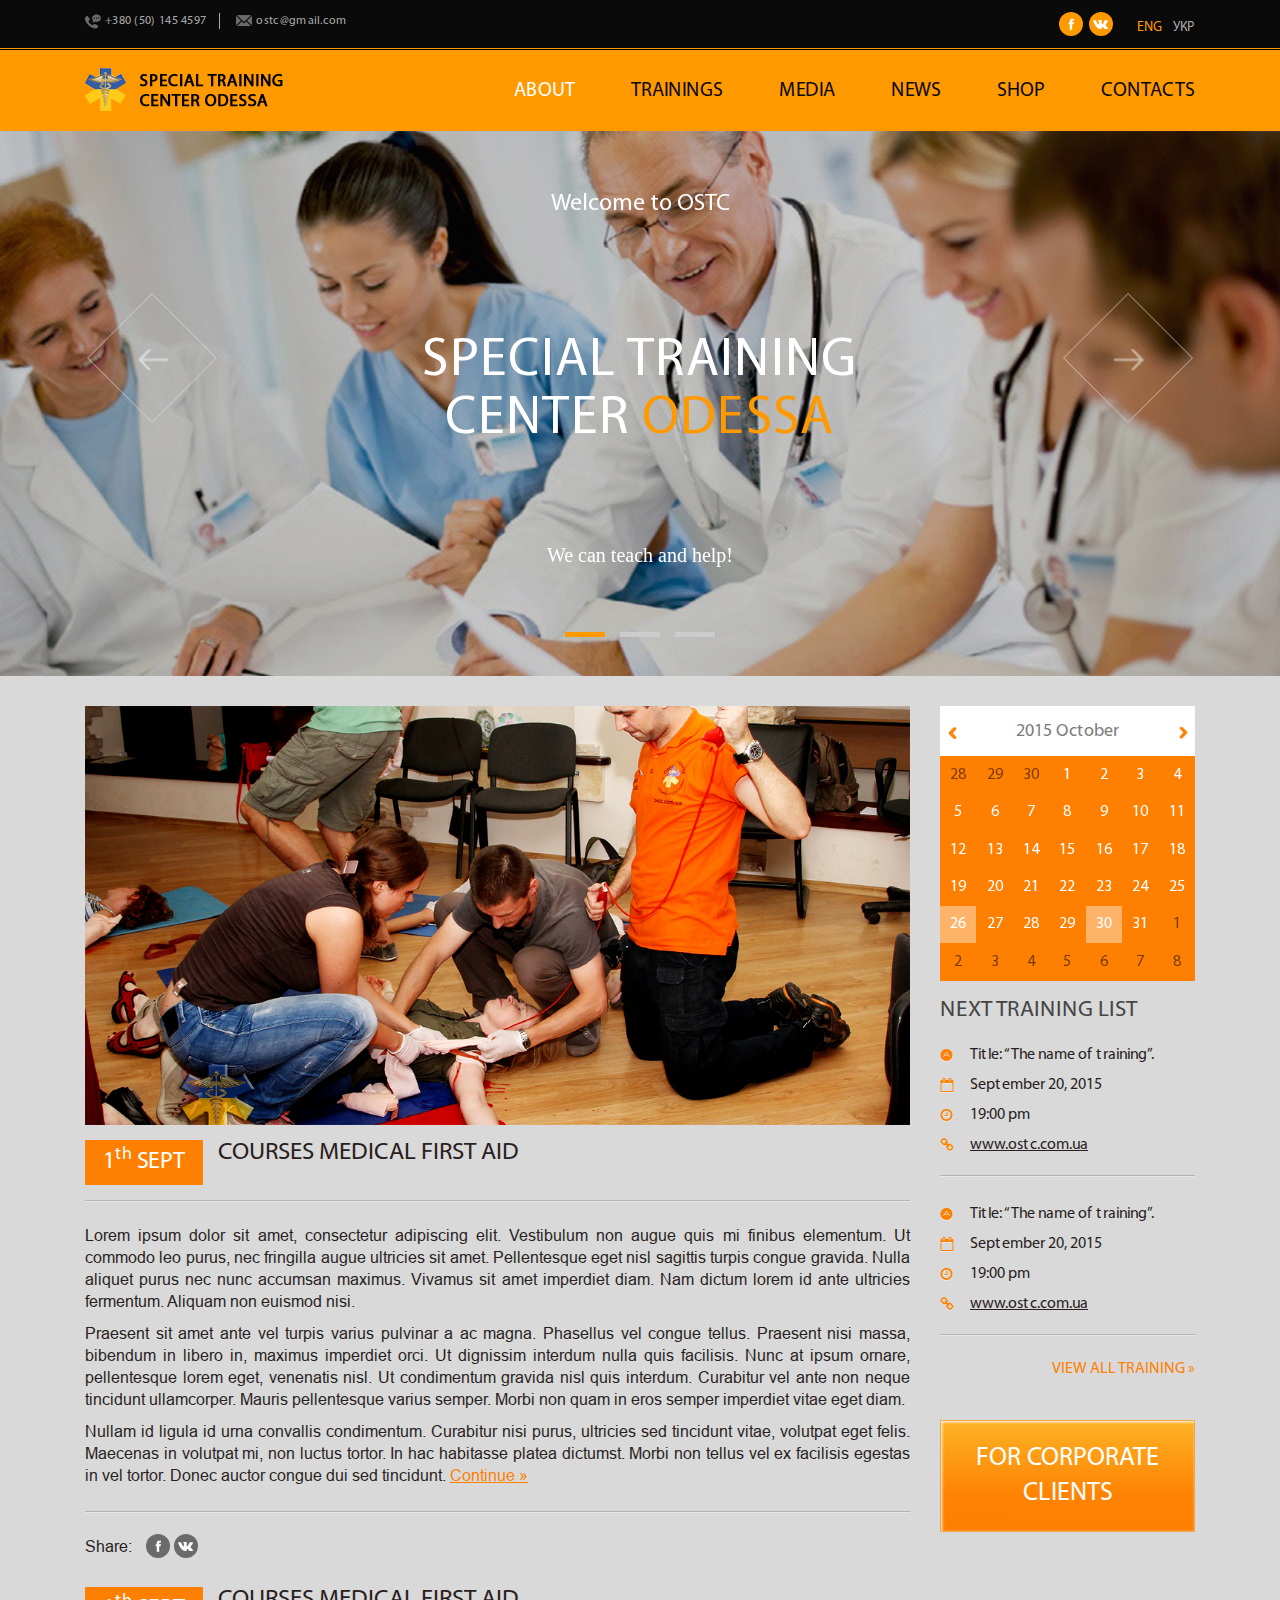
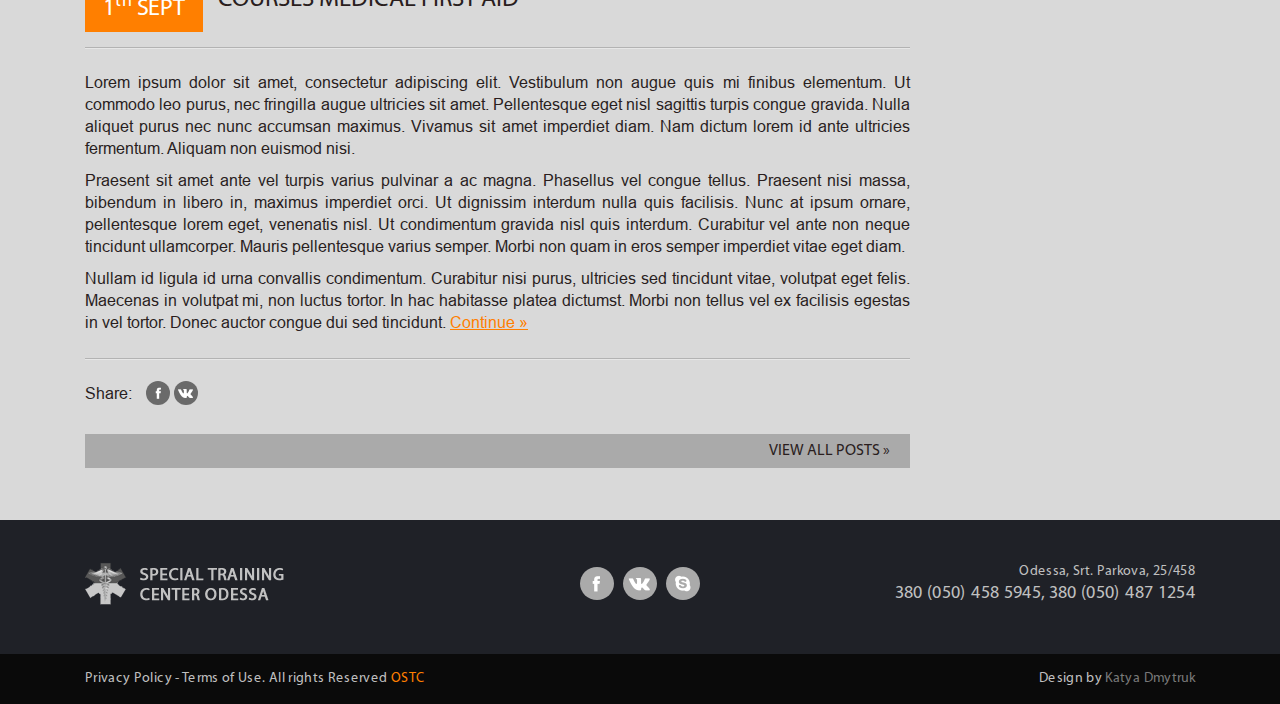
<file: index.html>
<!DOCTYPE html>
<html>
<head>
    <meta charset="UTF-8">
    <title>OSTC</title>
    <meta name="description" content="Архив">
    <meta name="viewport" content="width=device-width, initial-scale=1.0">
    <link rel="stylesheet" href="css/bootstrap.min.css">
    <link rel="stylesheet" href="css/responsive-calendar.css"/>
    <link rel="stylesheet" href="css/style.css">
    <link rel="stylesheet" href="css/media.css">

</head>
<body>

<!-- Header start -->
<header>
	<div class="header-info">
		<div class="container">
			<div class="site-contacts">
				<a href="#" class="contact-phone">+380 (50) 145 4597</a>
				<a href="#" class="contact-mail">ostc@gmail.com</a>
			</div>
			<div class="languages">
				<a href="#" class="active">ENG</a>
				<a href="#">УКР</a>
			</div>
			<div class="header-social social">
				<a href="#" class="facebook"></a>
				<a href="#" class="twitter"></a>
			</div>
		</div>
	</div>
	<div class="header-nav">
		<div class="container">
			<div class="navbar-header">
				<button class="navbar-toggle collapsed" type="button" data-toggle="collapse" data-target="#bs-navbar" aria-controls="bs-navbar" aria-expanded="false">
					<span class="sr-only">Toggle navigation</span>
					<span class="icon-bar"></span>
					<span class="icon-bar"></span>
					<span class="icon-bar"></span>
				</button>
			<a href="#" class="navbar-brand header-logo"></a>
			</div>
			<nav id="bs-navbar" class="collapse navbar-collapse">
				<ul class="nav navbar-nav navbar-right">
					<li class="active"><a href="#">ABOUT</a></li>
					<li><a href="#">trainings</a></li>
					<li><a href="#">media</a></li>
					<li><a href="#">news</a></li>
					<li><a href="#">shop</a></li>
					<li><a href="#">CONTACTs</a></li>
				</ul>
			</nav>
	    </div>
	</div>
</header>

<!-- header end -->

<div class="main-content">
	
    <div id="carousel-example-generic" class="carousel slide index-slider" data-interval="100000" data-ride="carousel" data-toughness="0.5">
        <!-- Indicators -->
        <ol class="carousel-indicators">
            <li data-target="#carousel-example-generic" data-slide-to="0" class="active"></li>
            <li data-target="#carousel-example-generic" data-slide-to="1"></li>
            <li data-target="#carousel-example-generic" data-slide-to="2"></li>
        </ol>

        <!-- Wrapper for slides -->
        <div class="carousel-inner" role="listbox">
            <div class="item active">
                <div class="img-block">
                    <img src="img/index_slider.png" alt="...">
                </div>
                <div class="slider-welcome">Welcome to OSTC</div>
                <div class="slider-text">special training <br />center <span>Odessa</span></div>
                <div class="slider-small-text">We can teach and help!</div>
            </div>
            <div class="item">
                <div class="img-block">
                    <img src="img/index_slider.png" alt="...">
                </div>
                <div class="slider-welcome">Welcome to OSTC</div>
                <div class="slider-text">special training<br />center <span>Odessa</span></div>
                <div class="slider-small-text">We can teach and help!</div>
            </div>
            <div class="item">
                <div class="img-block">
                    <img src="img/index_slider.png" alt="...">
                </div>
                <div class="slider-welcome">Welcome to OSTC</div>
                <div class="slider-text">special training <br />center <span>Odessa</span></div>
                <div class="slider-small-text">We can teach and help!</div>
            </div>
        </div>

        <!-- Controls -->
        <div class="slider-control">
            <div class="container slide-control-container">
            
                <a class="left carousel-control" href="#carousel-example-generic" role="button" data-slide="prev"></a>
                <a class="right carousel-control" href="#carousel-example-generic" role="button" data-slide="next"></a>
            </div>
        </div>
        
    </div>

    <div class="container index-content">
        <article class="col-xs-12 col-sm-9 col-ml-9 cpl-lg-9">
            <div class="one-posts">
                <img src="img/big_img.png" class="posts-img">
                <div class="posts-data">1<sup>th</sup> SEPT</div>
                <div class="posts-title">Courses medical first aid</div>
                <div class="posts-line"></div>
                <div class="posts-text">
                    <p>
                    Lorem ipsum dolor sit amet, consectetur adipiscing elit. Vestibulum non augue quis mi finibus elementum. Ut commodo leo purus, nec fringilla augue ultricies sit amet. Pellentesque eget nisl sagittis turpis congue gravida. Nulla aliquet purus nec nunc accumsan maximus. Vivamus sit 
                    amet imperdiet diam. Nam dictum lorem id ante ultricies fermentum. Aliquam non euismod nisi.
                    </p>
                    <p>
                    Praesent sit amet ante vel turpis varius pulvinar a ac magna. Phasellus vel congue tellus. Praesent nisi massa, bibendum in libero in, maximus imperdiet orci. Ut dignissim interdum nulla quis facilisis. Nunc at ipsum ornare, pellentesque lorem eget, venenatis nisl. Ut condimentum gravida nisl quis interdum. Curabitur vel ante non neque tincidunt ullamcorper. Mauris pellentesque varius semper. Morbi non quam in eros semper imperdiet vitae eget diam.
                    </p>
                    <p>    
                    Nullam id ligula id urna convallis condimentum. Curabitur nisi purus, ultricies sed tincidunt vitae, volutpat eget felis. Maecenas in volutpat mi, non luctus tortor. In hac habitasse platea dictumst. Morbi non tellus vel ex facilisis egestas in vel tortor. Donec auctor congue dui sed tincidunt.  <a href="#" class="continue">Continue »</a>
                    </p>
                </div>
                <div class="posts-line"></div>
                <div class="posts-share">
                    <span>Share:</span>
                    <a href="" class="share-facebook"></a>
                    <a href="" class="share-twitter"></a>
                </div>
            </div>
            <div class="one-posts">
                <div class="posts-data">1<sup>th</sup> SEPT</div>
                <div class="posts-title">Courses medical first aid</div>
                <div class="posts-line"></div>
                <div class="posts-text">
                    <p>
                    Lorem ipsum dolor sit amet, consectetur adipiscing elit. Vestibulum non augue quis mi finibus elementum. Ut commodo leo purus, nec fringilla augue ultricies sit amet. Pellentesque eget nisl sagittis turpis congue gravida. Nulla aliquet purus nec nunc accumsan maximus. Vivamus sit 
                    amet imperdiet diam. Nam dictum lorem id ante ultricies fermentum. Aliquam non euismod nisi.
                    </p>
                    <p>
                    Praesent sit amet ante vel turpis varius pulvinar a ac magna. Phasellus vel congue tellus. Praesent nisi massa, bibendum in libero in, maximus imperdiet orci. Ut dignissim interdum nulla quis facilisis. Nunc at ipsum ornare, pellentesque lorem eget, venenatis nisl. Ut condimentum gravida nisl quis interdum. Curabitur vel ante non neque tincidunt ullamcorper. Mauris pellentesque varius semper. Morbi non quam in eros semper imperdiet vitae eget diam.
                    </p>
                    <p>    
                    Nullam id ligula id urna convallis condimentum. Curabitur nisi purus, ultricies sed tincidunt vitae, volutpat eget felis. Maecenas in volutpat mi, non luctus tortor. In hac habitasse platea dictumst. Morbi non tellus vel ex facilisis egestas in vel tortor. Donec auctor congue dui sed tincidunt.  <a href="#" class="continue">Continue »</a>
                    </p>
                </div>
                <div class="posts-line"></div>
                <div class="posts-share">
                    <span>Share:</span>
                    <a href="" class="share-facebook"></a>
                    <a href="" class="share-twitter"></a>
                </div>
            </div>
            <div class="gray-links">
                <a href="#" class="all-posts">View All Posts »</a>
            </div>
        </article>
        <aside class="col-xs-12 col-sm-3 col-ml-3 cpl-lg-3">
            <div id="calendar"></div>
            <!-- Responsive calendar - START -->
            <div class="responsive-calendar">
            <div class="controls">
                <a class="pull-left" data-go="prev"><div class="btn btn-primary"></div></a>
                <h4><span data-head-year></span> <span data-head-month></span></h4>
                <a class="pull-right" data-go="next"><div class="btn btn-primary"></div></a>
            </div>
            
            <div class="days" data-group="days">
              
            </div>
          </div>
          <!-- Responsive calendar - END -->
            <div class="next-trainings-list">
                <div class="next-training-title">Next Training List</div>
                <div class="next-training">
                    <div class="training-title">Title: “The name of training”.</div>
                    <div class="training-data">September 20, 2015</div>
                    <div class="training-time">19:00 pm</div>
                    <div class="training-link"><a href="#">www.ostc.com.ua</a></div>
                    <div class="posts-line"></div>
                </div>
                <div class="next-training">
                    <div class="training-title">Title: “The name of training”.</div>
                    <div class="training-data">September 20, 2015</div>
                    <div class="training-time">19:00 pm</div>
                    <div class="training-link"><a href="#">www.ostc.com.ua</a></div>
                    <div class="posts-line"></div>
                </div>
            </div>
            <a href="#" class="all-training-link">view all training »</a>
            <br />
            <a href="#" class="corporate-clients">for corporate clients</a>
        </aside>
    </div>

	
</div>


<!-- footer start -->
<footer>
	<div class="footer-content">
		<div class="container">
			<div class="row">
				<div class="col-xs-12 col-sm-4 col-ml-4 cpl-lg-4">
					<a href="#" class="footer-logo"></a>
				</div>
				<div class="footer-social col-xs-12 col-sm-4 col-ml-3 cpl-lg-4">
					<a href="#" class="facebook-footer"></a>
					<a href="#" class="twitter-footer"></a>
					<a href="#" class="skype-footer"></a>
				</div>
				<div class="footer-contacts col-xs-12 col-sm-4 col-ml-5 cpl-lg-4">
					Odessa, Srt. Parkova, 25/458
					<br />
					<span>380 (050) 458 5945,</span> <span>380 (050) 487 1254</span>
				</div>
			</div>
		</div>
	</div>
	
	<div class="footer-info">
		<div class="container">
            <div class="footer-info-left">Privacy Policy - Terms of Use. All rights Reserved <span>OSTC</span></div>
            <div class="footer-info-right">Design by <span>Katya Dmytruk</span></div>
		</div>
	</div>
</footer>
<!-- footer end -->
	

<script src="js/jquery-1.11.3.min.js"></script>
<script src="js/bootstrap.min.js"></script>
<script src="js/carousel-swipe.js"></script>
<script src="js/responsive-calendar.min.js"></script>
<script src="js/script.js"></script>
</body>
</html>
</file>
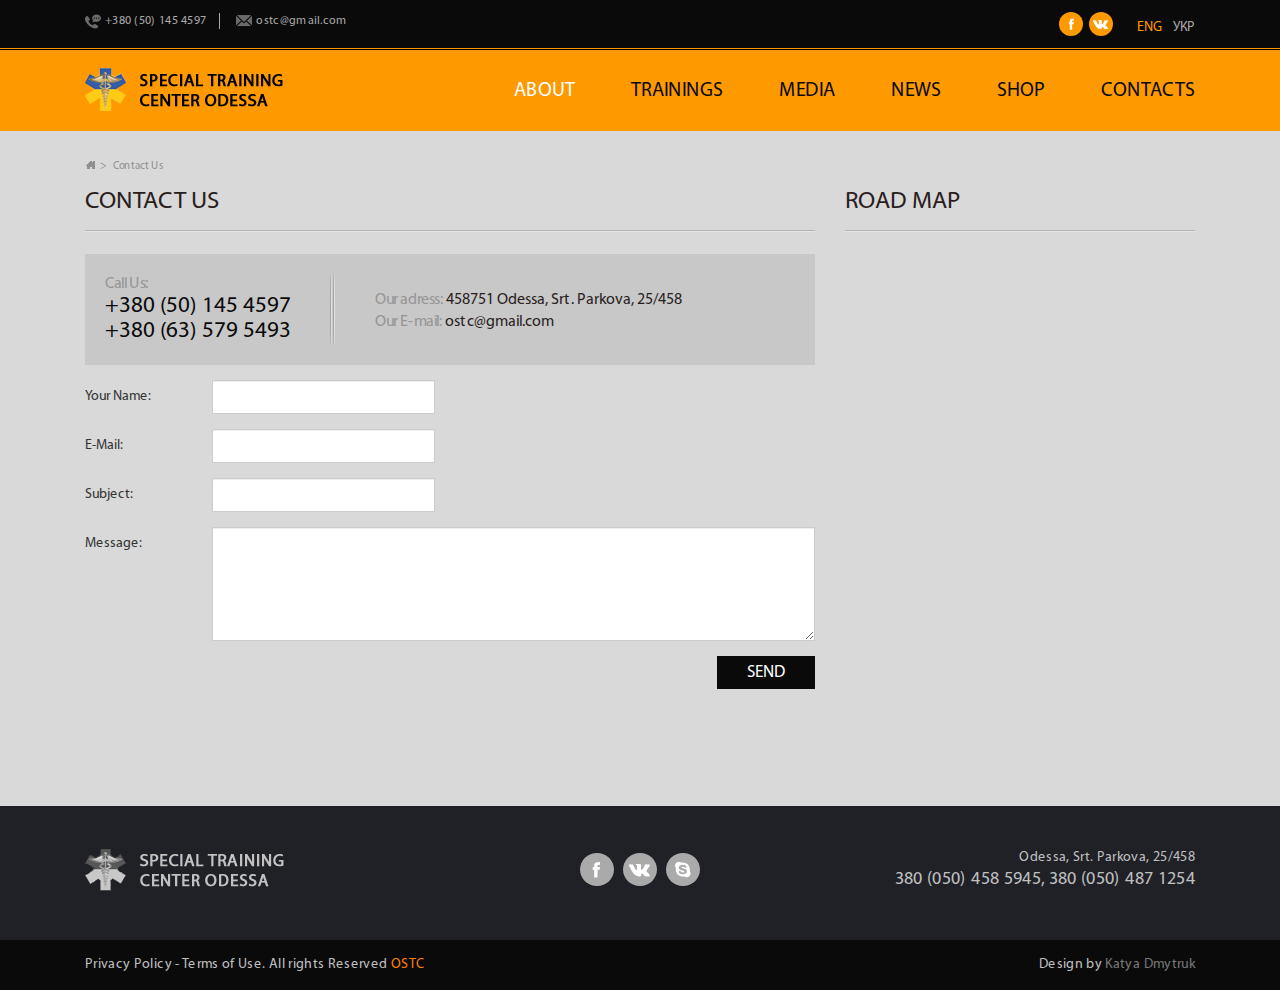
<file: contacts.html>
<!DOCTYPE html>
<html>
<head>
    <meta charset="UTF-8">
    <title>OSTC</title>
    <meta name="description" content="Архив">
    <meta name="viewport" content="width=device-width, initial-scale=1.0">
    <link rel="stylesheet" href="css/bootstrap.min.css">
    <link rel="stylesheet" href="css/responsive-calendar.css"/>
    <link rel="stylesheet" href="css/style.css">
    <link rel="stylesheet" href="css/media.css">

</head>
<body>

<!-- Header start -->
<header>
	<div class="header-info">
		<div class="container">
			<div class="site-contacts">
				<a href="#" class="contact-phone">+380 (50) 145 4597</a>
				<a href="#" class="contact-mail">ostc@gmail.com</a>
			</div>
			<div class="languages">
				<a href="#" class="active">ENG</a>
				<a href="#">УКР</a>
			</div>
			<div class="header-social social">
				<a href="#" class="facebook"></a>
				<a href="#" class="twitter"></a>
			</div>
		</div>
	</div>
	<div class="header-nav">
		<div class="container">
			<div class="navbar-header">
				<button class="navbar-toggle collapsed" type="button" data-toggle="collapse" data-target="#bs-navbar" aria-controls="bs-navbar" aria-expanded="false">
					<span class="sr-only">Toggle navigation</span>
					<span class="icon-bar"></span>
					<span class="icon-bar"></span>
					<span class="icon-bar"></span>
				</button>
			<a href="#" class="navbar-brand header-logo"></a>
			</div>
			<nav id="bs-navbar" class="collapse navbar-collapse">
				<ul class="nav navbar-nav navbar-right">
					<li class="active"><a href="#">ABOUT</a></li>
					<li><a href="#">trainings</a></li>
					<li><a href="#">media</a></li>
					<li><a href="#">news</a></li>
					<li><a href="#">shop</a></li>
					<li><a href="#">CONTACTs</a></li>
				</ul>
			</nav>
	    </div>
	</div>
</header>

<!-- header end -->

<div class="main-content">
	
    

    <div class="container index-content">
        <article class="col-xs-12 col-ml-8 col-lg-8">
        	<ul class="breadcrumbs">
                <a href="#" class="bread-home"></a>
                <li><a href="#">Contact Us</a></li>
            </ul>
        	<div class="posts-title">Contact Us</div>
            <div class="posts-line"></div>

            <div class="contacts-info col-lg-12">
                <div class="row">
                    <div class="col-xs-12  col-md-12 col-lg-4">
                        <div class="contacts-gray">Call Us:</div>
                        <div class="contacts-phone">+380 (50) 145 4597</div>
                        <div class="contacts-phone">+380 (63) 579 5493</div>
                    </div>

                    <div class="col-xs-12 col-md-12 col-lg-8 contacts-email-adress-block">
                        <div class="contacts-email-adress"><span class="contacts-gray">Our adress:</span> 458751 Odessa, Srt. Parkova, 25/458</div>
                        <div class="contacts-email-adress"><span class="contacts-gray">Our E-mail:</span> ostc@gmail.com</div>
                    </div>
                </div>
            	
            </div>

            <form class="mail-form">
            	<div class="row">
                    <div class="col-md-12">
                        <div class="row">
                            <div class="col-xs-12  col-md-2 form-text">Your Name:</div>
                            <div class="col-xs-12 col-md-4">
                                <input type="text" class="form-control">
                            </div>
                        </div>
                    </div>
                    <div class="col-md-12">
                        <div class="row">
                            <div class="col-xs-12 col-md-2 form-text">E-Mail:</div>
                            <div class="col-xs-12 col-md-4">
                                <input type="text" class="form-control">
                            </div>
                        </div>
                    </div>
                    <div class="col-md-12">
                        <div class="row">
                            <div class="col-xs-12 col-md-2 form-text">Subject:</div>
                            <div class="col-xs-12 col-md-4">
                                <input type="text" class="form-control">
                            </div>
                        </div>
                    </div>
                    <div class="col-md-12">
                        <div class="row">
                            <div class="col-xs-12 col-md-2 form-text">Message:</div>
                            <div class="col-xs-12 col-md-10">
                            	<textarea class="form-control" rows="5"></textarea>
                            </div>
                        </div>
                    </div>
                    <div class="col-md-12">
                        <button class="send-buton">SEND</button>
                    </div>
                </div>

            </form>
        </article>
        <aside class="col-xs-12 col-ml-4 col-lg-4">
        	<div class="posts-title road-map">road Map</div>
            <div class="posts-line"></div>

            <iframe frameborder="0" scrolling="no" marginheight="0" marginwidth="0"width="100%" height="500px" src="https://maps.google.com/maps?hl=en&q=Pariser Platz, 10117 Berlin&ie=UTF8&t=roadmap&z=6&iwloc=B&output=embed"><div><small><a href="http://embedgooglemaps.com">embedgooglemaps.com</a></small></div><div><small><a href="http://premiumlinkgenerator.com/keep2share-cc">keep2share premium link generator</a></small></div></iframe>

        </aside>
    </div>

	
</div>


<!-- footer start -->
<footer>
	<div class="footer-content">
        <div class="container">
            <div class="row">
                <div class="col-xs-12 col-sm-4 col-ml-4 cpl-lg-4">
                    <a href="#" class="footer-logo"></a>
                </div>
                <div class="footer-social col-xs-12 col-sm-4 col-ml-3 cpl-lg-4">
                    <a href="#" class="facebook-footer"></a>
                    <a href="#" class="twitter-footer"></a>
                    <a href="#" class="skype-footer"></a>
                </div>
                <div class="footer-contacts col-xs-12 col-sm-4 col-ml-5 cpl-lg-4">
                    Odessa, Srt. Parkova, 25/458
                    <br />
                    <span>380 (050) 458 5945,</span> <span>380 (050) 487 1254</span>
                </div>
            </div>
        </div>
    </div>
	
	<div class="footer-info">
		<div class="container">
            <div class="footer-info-left">Privacy Policy - Terms of Use. All rights Reserved <span>OSTC</span></div>
            <div class="footer-info-right">Design by <span>Katya Dmytruk</span></div>
		</div>
	</div>
</footer>
<!-- footer end -->
	

<script src="js/jquery-1.11.3.min.js"></script>
<script src="js/bootstrap.min.js"></script>
<script src="js/carousel-swipe.js"></script>
<script src="js/responsive-calendar.min.js"></script>
<script src="js/script.js"></script>
</body>
</html>
</file>
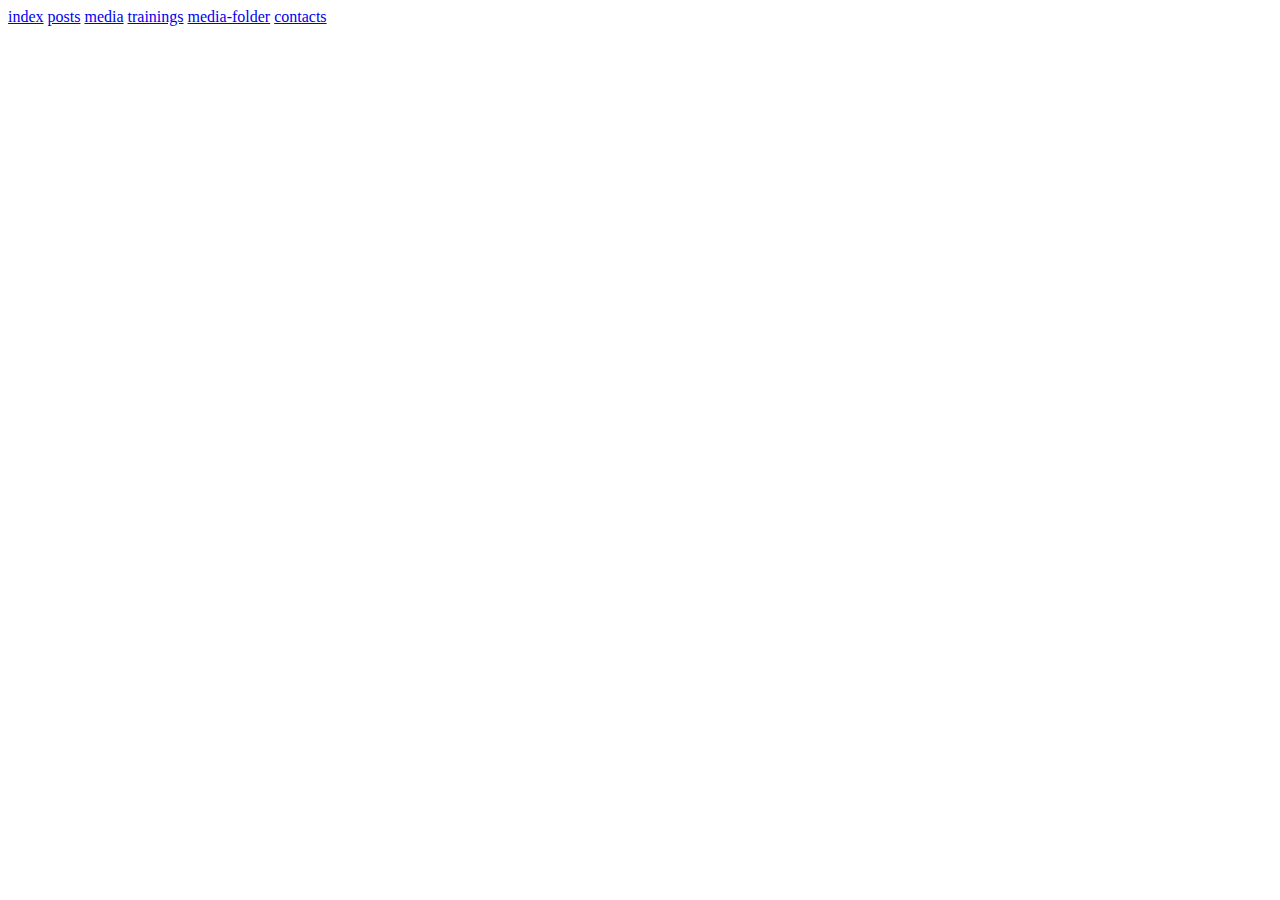
<file: links.html>
<!doctype html>

<html lang="en">
<head>
  <meta charset="utf-8">

  <title>The HTML5 Herald</title>
  <meta name="description" content="The HTML5 Herald">
  <meta name="author" content="SitePoint">



</head>
	<a href="/ostc/index.html">index</a>
	<a href="/ostc/post.html">posts</a>
	<a href="/ostc/media.html">media</a>
	<a href="/ostc/trainings.html">trainings</a>
	<a href="/ostc/media-folder.html">media-folder</a>
	<a href="/ostc/contacts.html">contacts</a>
<body>
</body>
</html>
</file>
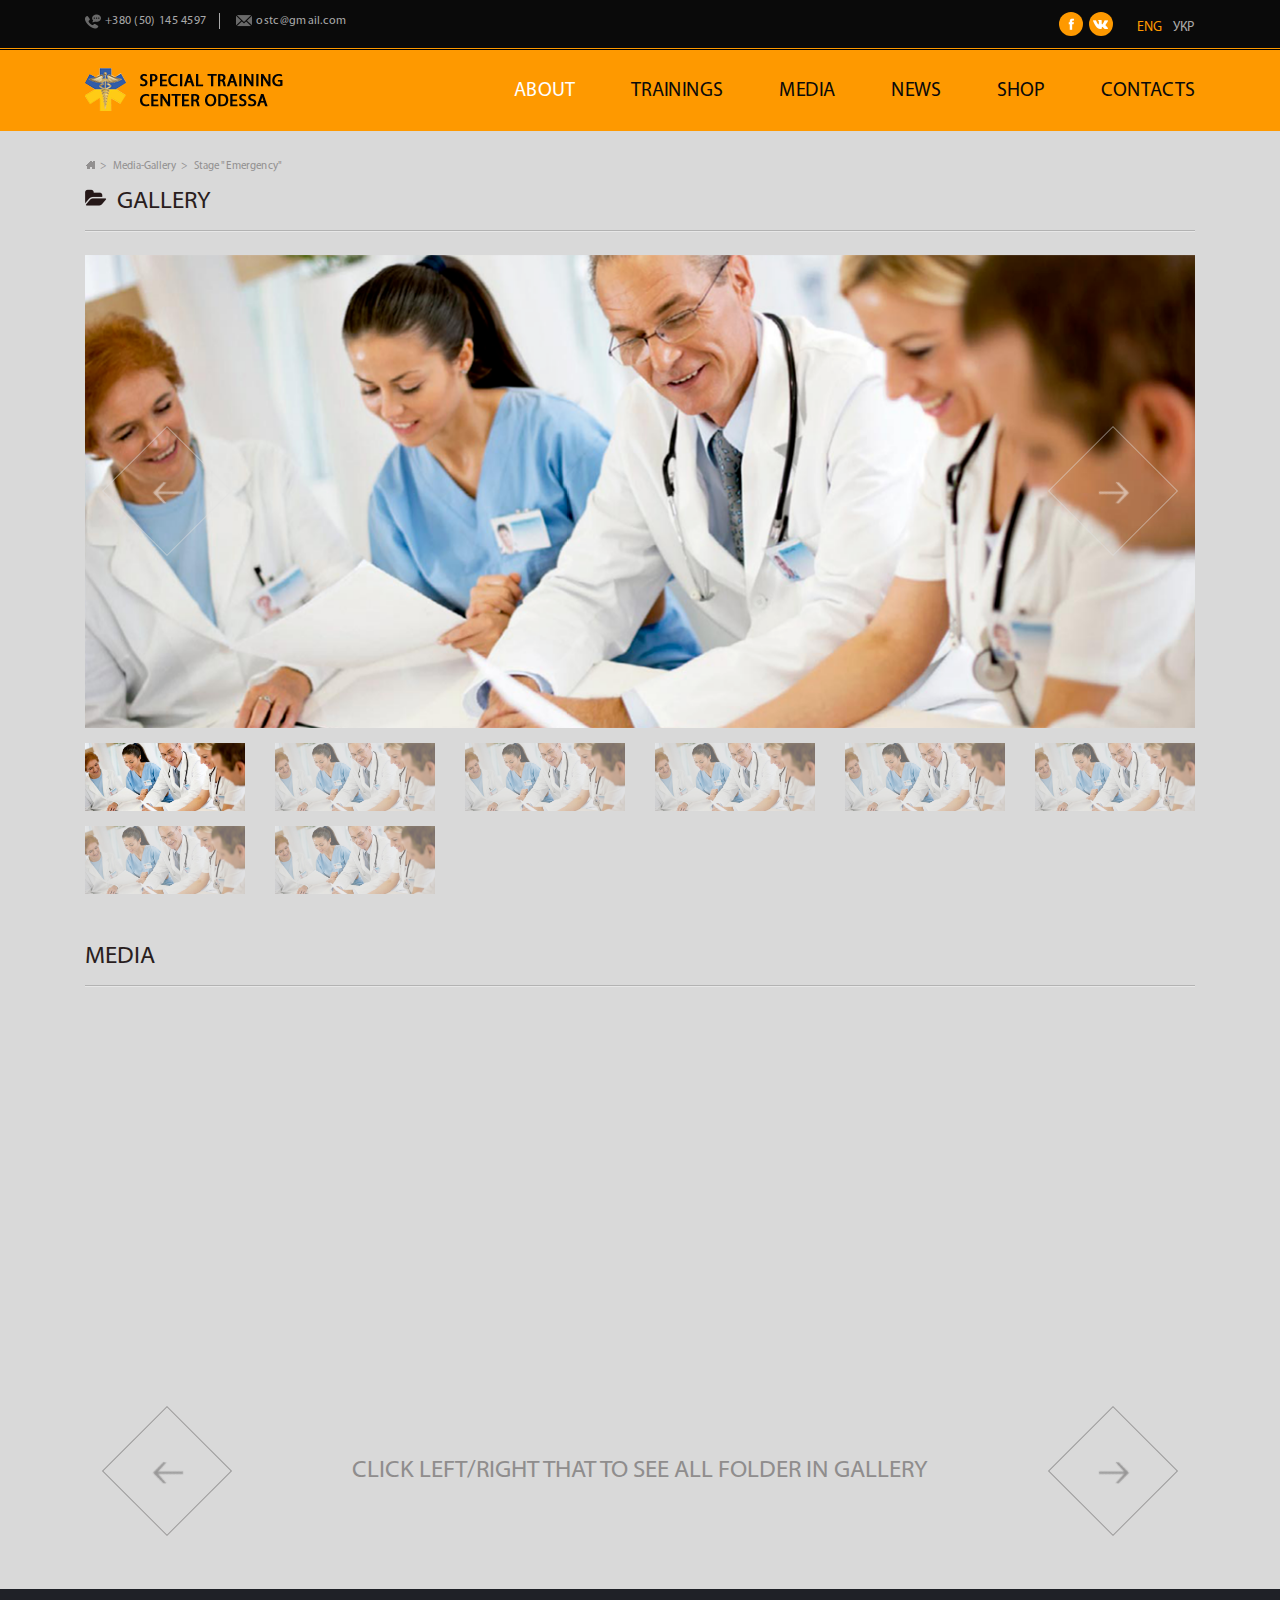
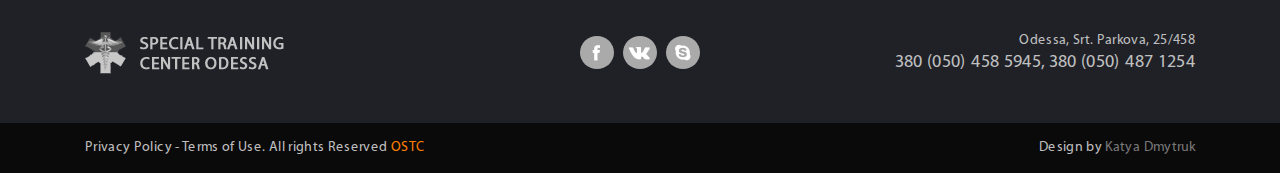
<file: media-folder.html>
<!DOCTYPE html>
<html>
<head>
    <meta charset="UTF-8">
    <title>OSTC</title>
    <meta name="description" content="Архив">
    <meta name="viewport" content="width=device-width, initial-scale=1.0">
    <link rel="stylesheet" href="css/bootstrap.min.css">
    <link rel="stylesheet" href="css/responsive-calendar.css"/>
    <link rel="stylesheet" href="css/style.css">
    <link rel="stylesheet" href="css/media.css">

</head>
<body>

<!-- Header start -->
<header>
	<div class="header-info">
		<div class="container">
			<div class="site-contacts">
				<a href="#" class="contact-phone">+380 (50) 145 4597</a>
				<a href="#" class="contact-mail">ostc@gmail.com</a>
			</div>
			<div class="languages">
				<a href="#" class="active">ENG</a>
				<a href="#">УКР</a>
			</div>
			<div class="header-social social">
				<a href="#" class="facebook"></a>
				<a href="#" class="twitter"></a>
			</div>
		</div>
	</div>
	<div class="header-nav">
		<div class="container">
			<div class="navbar-header">
				<button class="navbar-toggle collapsed" type="button" data-toggle="collapse" data-target="#bs-navbar" aria-controls="bs-navbar" aria-expanded="false">
					<span class="sr-only">Toggle navigation</span>
					<span class="icon-bar"></span>
					<span class="icon-bar"></span>
					<span class="icon-bar"></span>
				</button>
			<a href="#" class="navbar-brand header-logo"></a>
			</div>
			<nav id="bs-navbar" class="collapse navbar-collapse">
				<ul class="nav navbar-nav navbar-right">
					<li class="active"><a href="#">ABOUT</a></li>
					<li><a href="#">trainings</a></li>
					<li><a href="#">media</a></li>
					<li><a href="#">news</a></li>
					<li><a href="#">shop</a></li>
					<li><a href="#">CONTACTs</a></li>
				</ul>
			</nav>
	    </div>
	</div>
</header>

<!-- header end -->

<div class="main-content">
	
    <div class="container index-content">
        <article class="col-xs-12 col-xs-12 col-ml-12 cpl-lg-12">
        	<ul class="breadcrumbs">
                <a href="#" class="bread-home"></a>
                <li><a href="#">Media-Gallery</a></li>
                <li><a href="#">Stage "Emergency"</a></li>
            </ul>
            <div class="folders-icon"></div>
        	<div class="posts-title">GALLERY</div>
            <div class="posts-line"></div>
            <div class="row">
            	<a href="#" class="col-xs-12 col-lg-3">
            		
            	</a>
            	
            </div>
				  
		    <!--  slider carousel -->

		    <div class="row">
		            
                <div class="col-md-12" id="carousel-bounding-box">
                    <div id="myCarousel" class="carousel slide index-slider gallery-slider" data-interval="100000">
                        <!-- main slider carousel items -->
                        <div class="carousel-inner">
                            <div class="active item" data-slide-number="0">
                                <img src="img/index_slider.png" class="img-responsive">
                            </div>
                            <div class="item" data-slide-number="1">
                              <img src="img/index_slider.png" class="img-responsive">
                            </div>
                            <div class="item" data-slide-number="2">
                                <img src="img/index_slider.png" class="img-responsive">
                            </div>
                            <div class="item" data-slide-number="3">
                                <img src="img/index_slider.png" class="img-responsive">
                            </div>
                            <div class="item" data-slide-number="4">
                                <img src="img/index_slider.png" class="img-responsive">
                            </div>
                            <div class="item" data-slide-number="5">
                                <img src="img/index_slider.png" class="img-responsive">
                            </div>
                            <div class="item" data-slide-number="6">
                                <img src="img/index_slider.png" class="img-responsive">
                            </div>
                            <div class="item" data-slide-number="7">
                                <img src="img/index_slider.png" class="img-responsive">
                            </div>
                        </div>
                        <!-- main slider carousel nav controls --> 
                        <a class="carousel-control left" href="#myCarousel" data-slide="prev"></a>

                        <a class="carousel-control right" href="#myCarousel" data-slide="next"></a>
                    </div>
                </div>

	        </div>
		    <!--/main slider carousel-->
		    <!-- thumb navigation carousel -->
		    <div class="row preview-list hidden-xs">
		        

			          <div class="col-ms-4 col-md-4 col-lg-2"> <a id="carousel-selector-0" class="selected">
			            <img src="img/index_slider.png" class="img-responsive">
			          </a></div>
			          <div class="col-ms-4 col-md-4 col-lg-2"> <a id="carousel-selector-1">
			            <img src="img/index_slider.png" class="img-responsive">
			          </a></div>
			          <div class="col-ms-4 col-md-4 col-lg-2"> <a id="carousel-selector-2">
			            <img src="img/index_slider.png" class="img-responsive">
			          </a></div>
			          <div class="col-ms-4 col-md-4 col-lg-2"> <a id="carousel-selector-3">
			            <img src="img/index_slider.png" class="img-responsive">
			          </a>
			      		</div>
	                  <div class="col-ms-4 col-md-4 col-lg-2"> <a id="carousel-selector-4">
			            <img src="img/index_slider.png" class="img-responsive">
			          </a></div>
			          <div class="col-ms-4 col-md-4 col-lg-2"> <a id="carousel-selector-5">
			            <img src="img/index_slider.png" class="img-responsive">
			          </a></div>
			          <div class="col-ms-4 col-md-4 col-lg-2"> <a id="carousel-selector-6">
			            <img src="img/index_slider.png" class="img-responsive">
			          </a></div>
			          <div class="col-ms-4 col-md-4 col-lg-2"> <a id="carousel-selector-7">
			            <img src="img/index_slider.png" class="img-responsive">
			          </a></div>
		            </ul>
		        
		    </div>
            <div class="posts-title">MEDIA</div>
            <div class="posts-line"></div>
			<div id="carousel-media" class="carousel slide media-slider" data-interval="100000" data-ride="carousel">
			<!-- Indicators -->

				<!-- Wrapper for slides -->
				<div class="carousel-inner" role="listbox">
					<div class="item row active">
		            	<div class="col-xs-12 col-lg-4 media-element">
		            		<iframe title="YouTube video player" type="text/html" src="http://www.youtube.com/embed/W-Q7RMpINVo" frameborder="0" allowFullScreen></iframe>
		            	</div>
		            	<div class="col-xs-12 col-lg-4 media-element">
		            		<iframe title="YouTube video player" type="text/html" src="http://www.youtube.com/embed/W-Q7RMpINVo" frameborder="0" allowFullScreen></iframe>
		            	</div>
		            	<div class="col-xs-12 col-lg-4 media-element">
		            		<iframe title="YouTube video player" type="text/html" src="http://www.youtube.com/embed/W-Q7RMpINVo" frameborder="0" allowFullScreen></iframe>
		            	</div>
		            	<div class="col-xs-12 col-lg-4 media-element">
		            		<iframe title="YouTube video player" type="text/html" src="http://www.youtube.com/embed/W-Q7RMpINVo" frameborder="0" allowFullScreen></iframe>
		            	</div>
		            	<div class="col-xs-12 col-lg-4 media-element">
		            		<iframe title="YouTube video player" type="text/html" src="http://www.youtube.com/embed/W-Q7RMpINVo" frameborder="0" allowFullScreen></iframe>
		            	</div>
		            	<div class="col-xs-12 col-lg-4 media-element">
		            		<iframe title="YouTube video player" type="text/html" src="http://www.youtube.com/embed/W-Q7RMpINVo" frameborder="0" allowFullScreen></iframe>
		            	</div>
					</div>
					<div class="item">
						<div class="col-xs-12 col-lg-4 media-element">
		            		<iframe title="YouTube video player" type="text/html" src="http://www.youtube.com/embed/W-Q7RMpINVo" frameborder="0" allowFullScreen></iframe>
		            	</div>
		            	<div class="col-xs-12 col-lg-4 media-element">
		            		<iframe title="YouTube video player" type="text/html" src="http://www.youtube.com/embed/W-Q7RMpINVo" frameborder="0" allowFullScreen></iframe>
		            	</div>
		            	<div class="col-xs-12 col-lg-4 media-element">
		            		<iframe title="YouTube video player" type="text/html" src="http://www.youtube.com/embed/W-Q7RMpINVo" frameborder="0" allowFullScreen></iframe>
		            	</div>
		            	<div class="col-xs-12 col-lg-4 media-element">
		            		<iframe title="YouTube video player" type="text/html" src="http://www.youtube.com/embed/W-Q7RMpINVo" frameborder="0" allowFullScreen></iframe>
		            	</div>
		            	<div class="col-xs-12 col-lg-4 media-element">
		            		<iframe title="YouTube video player" type="text/html" src="http://www.youtube.com/embed/W-Q7RMpINVo" frameborder="0" allowFullScreen></iframe>
		            	</div>
		            	<div class="col-xs-12 col-lg-4 media-element">
		            		<iframe title="YouTube video player" type="text/html" src="http://www.youtube.com/embed/W-Q7RMpINVo" frameborder="0" allowFullScreen></iframe>
		            	</div>
					</div>
					
				</div>

				<!-- Controls -->
				<div class="media-slider-control">
					<span>click left/right  that to see all folder in gallery</span>
					<a class="left carousel-control control-bottom" href="#carousel-media" role="button" data-slide="prev"></a>
					<a class="right carousel-control control-bottom" href="#carousel-media" role="button" data-slide="next"></a>
				</div>
			</div>

           

            
        </article>
        
    </div>

	
</div>


<!-- footer start -->
<footer>
	<div class="footer-content">
		<div class="container">
			<div class="row">
				<div class="col-xs-12 col-sm-4 col-ml-4 cpl-lg-4">
					<a href="#" class="footer-logo"></a>
				</div>
				<div class="footer-social col-xs-12 col-sm-4 col-ml-3 cpl-lg-4">
					<a href="#" class="facebook-footer"></a>
					<a href="#" class="twitter-footer"></a>
					<a href="#" class="skype-footer"></a>
				</div>
				<div class="footer-contacts col-xs-12 col-sm-4 col-ml-5 cpl-lg-4">
					Odessa, Srt. Parkova, 25/458
					<br />
					<span>380 (050) 458 5945,</span> <span>380 (050) 487 1254</span>
				</div>
			</div>
		</div>
	</div>
	
	<div class="footer-info">
		<div class="container">
            <div class="footer-info-left">Privacy Policy - Terms of Use. All rights Reserved <span>OSTC</span></div>
            <div class="footer-info-right">Design by <span>Katya Dmytruk</span></div>
		</div>
	</div>
</footer>
<!-- footer end -->
	

<script src="js/jquery-1.11.3.min.js"></script>
<script src="js/bootstrap.min.js"></script>
<script src="js/carousel-swipe.js"></script>
<script src="js/responsive-calendar.min.js"></script>
<script src="js/script.js"></script>
</body>
</html>
</file>
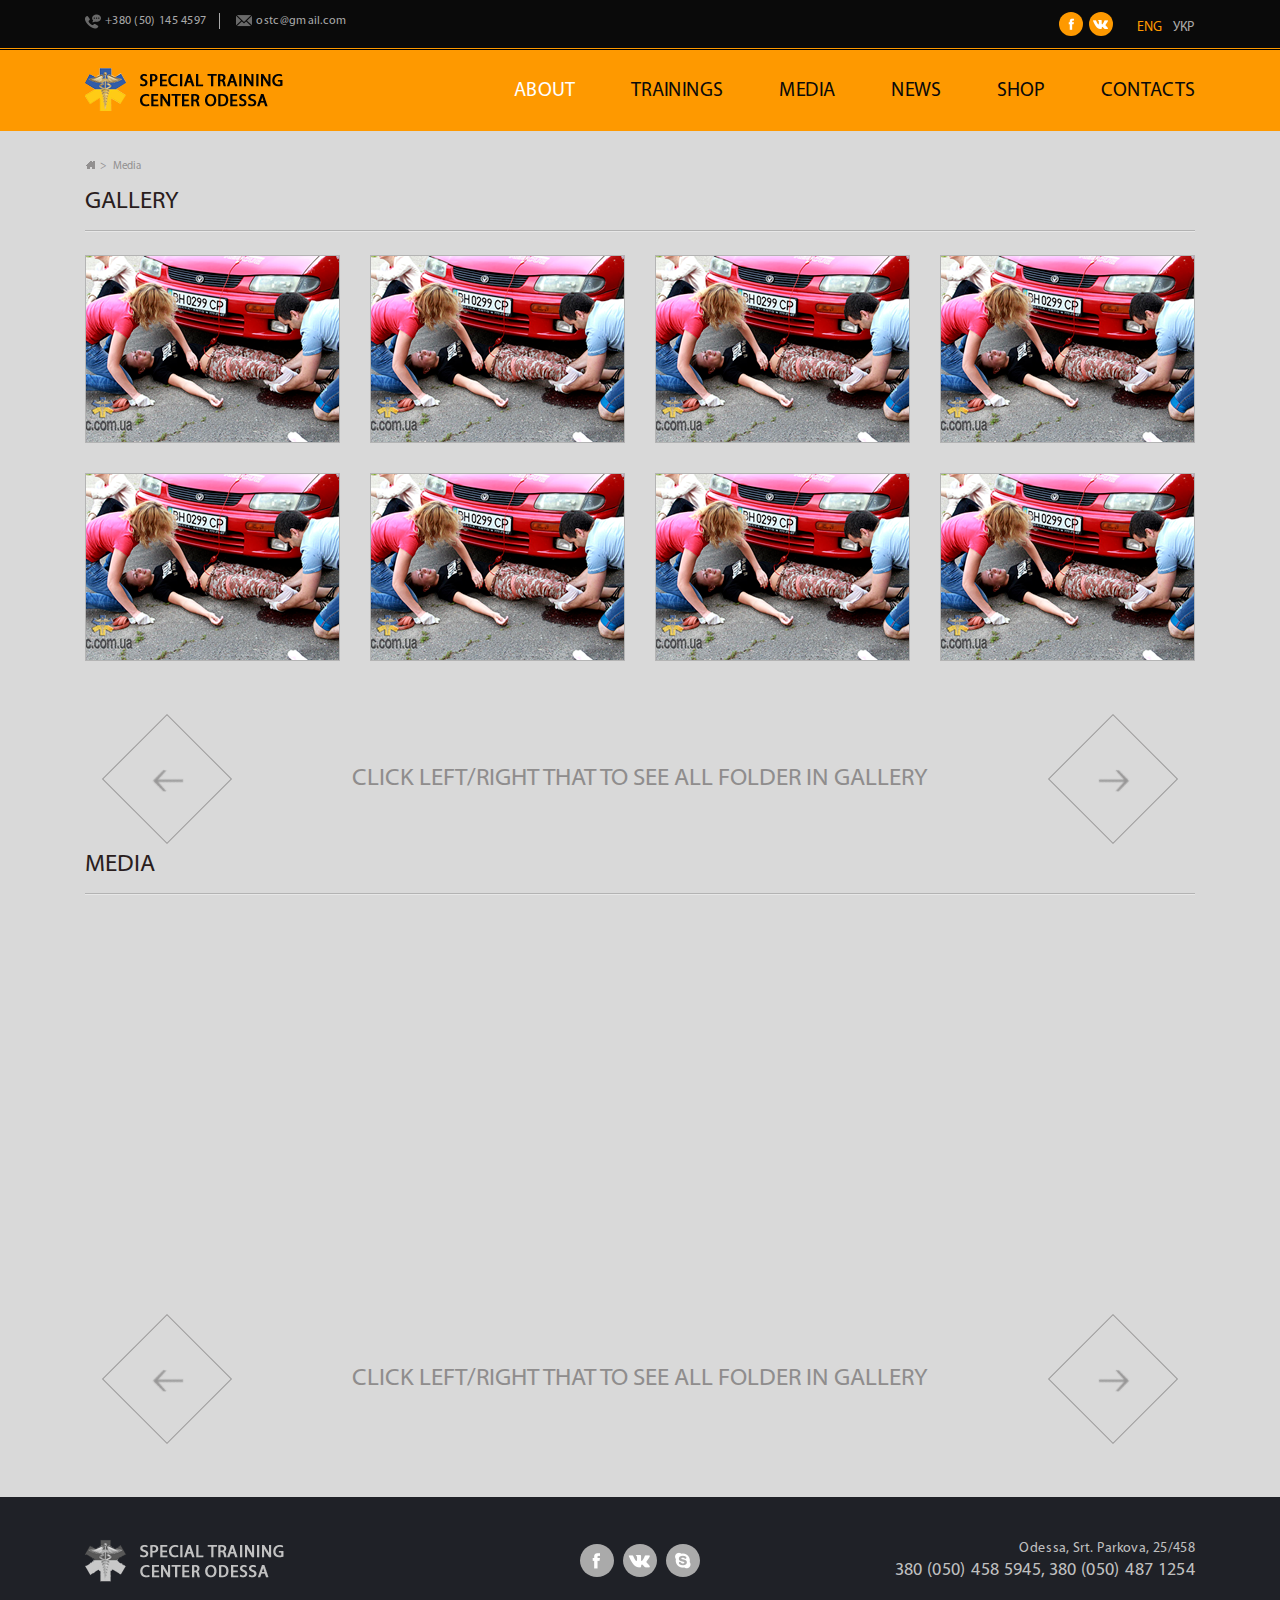
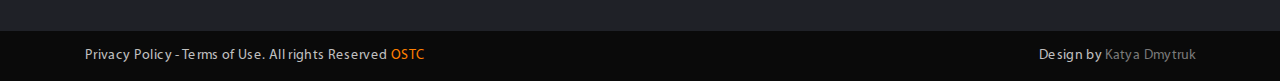
<file: media.html>
<!DOCTYPE html>
<html>
<head>
    <meta charset="UTF-8">
    <title>OSTC</title>
    <meta name="description" content="Архив">
    <meta name="viewport" content="width=device-width, initial-scale=1.0">
    <link rel="stylesheet" href="css/bootstrap.min.css">
    <link rel="stylesheet" href="css/responsive-calendar.css"/>
    <link rel="stylesheet" href="css/style.css">
    <link rel="stylesheet" href="css/media.css">

</head>
<body>

<!-- Header start -->
<header>
	<div class="header-info">
		<div class="container">
			<div class="site-contacts">
				<a href="#" class="contact-phone">+380 (50) 145 4597</a>
				<a href="#" class="contact-mail">ostc@gmail.com</a>
			</div>
			<div class="languages">
				<a href="#" class="active">ENG</a>
				<a href="#">УКР</a>
			</div>
			<div class="header-social social">
				<a href="#" class="facebook"></a>
				<a href="#" class="twitter"></a>
			</div>
		</div>
	</div>
	<div class="header-nav">
		<div class="container">
			<div class="navbar-header">
				<button class="navbar-toggle collapsed" type="button" data-toggle="collapse" data-target="#bs-navbar" aria-controls="bs-navbar" aria-expanded="false">
					<span class="sr-only">Toggle navigation</span>
					<span class="icon-bar"></span>
					<span class="icon-bar"></span>
					<span class="icon-bar"></span>
				</button>
			<a href="#" class="navbar-brand header-logo"></a>
			</div>
			<nav id="bs-navbar" class="collapse navbar-collapse">
				<ul class="nav navbar-nav navbar-right">
					<li class="active"><a href="#">ABOUT</a></li>
					<li><a href="#">trainings</a></li>
					<li><a href="#">media</a></li>
					<li><a href="#">news</a></li>
					<li><a href="#">shop</a></li>
					<li><a href="#">CONTACTs</a></li>
				</ul>
			</nav>
	    </div>
	</div>
</header>

<!-- header end -->

<div class="main-content">
	
    <div class="container index-content">
        <article class="col-xs-12 col-sm-12 col-ml-12 cpl-lg-12">
        	<ul class="breadcrumbs">
                <a href="#" class="bread-home"></a>
                <li><a href="#">Media</a></li>
            </ul>
        	<div class="posts-title">GALLERY</div>
            <div class="posts-line"></div>
            <div class="row">
            	<a href="#" class="col-sm-12 col-lg-3">
            		
            	</a>
            	
            </div>
            <div id="carousel-gallery" class="carousel slide gallery-slider media-slider" data-interval="100000" data-ride="carousel">
			<!-- Indicators -->


				<!-- Wrapper for slides -->
				<div class="carousel-inner" role="listbox">
					<div class="item row active">
		            	<a href="#" class="col-sm-12 col-lg-3 media-element gallery-folder">
		            		<div class="positRelative">
			            		<img src="img/news_img.png">
			            		<div class="hiden-element">
			            			<div class="folder-icon"></div>
			            			<div class="folder-name">STAGE "EMERGENCY"</div>
			            			<div class="folder-count">(23 photos)</div>
			            		</div>
		            		</div>
		            	</a>
		            	<a href="#" class="col-sm-12 col-lg-3 media-element gallery-folder">
		            		<div class="positRelative">
			            		<img src="img/news_img.png">
			            		<div class="hiden-element">
			            			<div class="folder-icon"></div>
			            			<div class="folder-name">STAGE "EMERGENCY"</div>
			            			<div class="folder-count">(23 photos)</div>
			            		</div>
		            		</div>
		            	</a>
		            	<a href="#" class="col-sm-12 col-lg-3 media-element gallery-folder">
		            		<div class="positRelative">
			            		<img src="img/news_img.png">
			            		<div class="hiden-element">
			            			<div class="folder-icon"></div>
			            			<div class="folder-name">STAGE "EMERGENCY"</div>
			            			<div class="folder-count">(23 photos)</div>
			            		</div>
		            		</div>
		            	</a>
		            	<a href="#" class="col-sm-12 col-lg-3 media-element gallery-folder">
		            		<div class="positRelative">
			            		<img src="img/news_img.png">
			            		<div class="hiden-element">
			            			<div class="folder-icon"></div>
			            			<div class="folder-name">STAGE "EMERGENCY"</div>
			            			<div class="folder-count">(23 photos)</div>
			            		</div>
		            		</div>
		            	</a>
		            	<a href="#" class="col-sm-12 col-lg-3 media-element gallery-folder">
		            		<div class="positRelative">
			            		<img src="img/news_img.png">
			            		<div class="hiden-element">
			            			<div class="folder-icon"></div>
			            			<div class="folder-name">STAGE "EMERGENCY"</div>
			            			<div class="folder-count">(23 photos)</div>
			            		</div>
		            		</div>
		            	</a>
		            	<a href="#" class="col-sm-12 col-lg-3 media-element gallery-folder">
		            		<div class="positRelative">
			            		<img src="img/news_img.png">
			            		<div class="hiden-element">
			            			<div class="folder-icon"></div>
			            			<div class="folder-name">STAGE "EMERGENCY"</div>
			            			<div class="folder-count">(23 photos)</div>
			            		</div>
		            		</div>
		            	</a>
		            	<a href="#" class="col-sm-12 col-lg-3 media-element gallery-folder">
		            		<div class="positRelative">
			            		<img src="img/news_img.png">
			            		<div class="hiden-element">
			            			<div class="folder-icon"></div>
			            			<div class="folder-name">STAGE "EMERGENCY"</div>
			            			<div class="folder-count">(23 photos)</div>
			            		</div>
		            		</div>
		            	</a>
		            	<a href="#" class="col-sm-12 col-lg-3 media-element gallery-folder">
		            		<div class="positRelative">
			            		<img src="img/news_img.png">
			            		<div class="hiden-element">
			            			<div class="folder-icon"></div>
			            			<div class="folder-name">STAGE "EMERGENCY"</div>
			            			<div class="folder-count">(23 photos)</div>
			            		</div>
		            		</div>
		            	</a>
					</div>
					<div class="item">
						<a href="#" class="col-sm-12 col-lg-3 media-element gallery-folder">
		            		<div class="positRelative">
			            		<img src="img/news_img.png">
			            		<div class="hiden-element">
			            			<div class="folder-icon"></div>
			            			<div class="folder-name">STAGE "EMERGENCY"</div>
			            			<div class="folder-count">(23 photos)</div>
			            		</div>
		            		</div>
		            	</a>
		            	<a href="#" class="col-sm-12 col-lg-3 media-element gallery-folder">
		            		<div class="positRelative">
			            		<img src="img/news_img.png">
			            		<div class="hiden-element">
			            			<div class="folder-icon"></div>
			            			<div class="folder-name">STAGE "EMERGENCY"</div>
			            			<div class="folder-count">(23 photos)</div>
			            		</div>
		            		</div>
		            	</a>
		            	<a href="#" class="col-sm-12 col-lg-3 media-element gallery-folder">
		            		<div class="positRelative">
			            		<img src="img/news_img.png">
			            		<div class="hiden-element">
			            			<div class="folder-icon"></div>
			            			<div class="folder-name">STAGE "EMERGENCY"</div>
			            			<div class="folder-count">(23 photos)</div>
			            		</div>
		            		</div>
		            	</a>
		            	<a href="#" class="col-sm-12 col-lg-3 media-element gallery-folder">
		            		<div class="positRelative">
			            		<img src="img/news_img.png">
			            		<div class="hiden-element">
			            			<div class="folder-icon"></div>
			            			<div class="folder-name">STAGE "EMERGENCY"</div>
			            			<div class="folder-count">(23 photos)</div>
			            		</div>
		            		</div>
		            	</a>
		            	<a href="#" class="col-sm-12 col-lg-3 media-element gallery-folder">
		            		<div class="positRelative">
			            		<img src="img/news_img.png">
			            		<div class="hiden-element">
			            			<div class="folder-icon"></div>
			            			<div class="folder-name">STAGE "EMERGENCY"</div>
			            			<div class="folder-count">(23 photos)</div>
			            		</div>
		            		</div>
		            	</a>

					</div>
				</div>

				<!-- Controls -->
				<div class="media-slider-control">
					<span>click left/right  that to see all folder in gallery</span>
					<a class="left carousel-control control-bottom" href="#carousel-gallery" role="button" data-slide="prev"></a>
					<a class="right carousel-control control-bottom" href="#carousel-gallery" role="button" data-slide="next"></a>
				</div>
			</div>

            <div class="posts-title">MEDIA</div>
            <div class="posts-line"></div>
			<div id="carousel-media" class="carousel slide media-slider" data-interval="100000" data-ride="carousel">
			<!-- Indicators -->

				<!-- Wrapper for slides -->
				<div class="carousel-inner" role="listbox">
					<div class="item row active">
		            	<div class="col-xs-12 col-lg-4 media-element">
		            		<iframe title="YouTube video player" type="text/html" src="http://www.youtube.com/embed/W-Q7RMpINVo" frameborder="0" allowFullScreen></iframe>
		            	</div>
		            	<div class="col-xs-12 col-lg-4 media-element">
		            		<iframe title="YouTube video player" type="text/html" src="http://www.youtube.com/embed/W-Q7RMpINVo" frameborder="0" allowFullScreen></iframe>
		            	</div>
		            	<div class="col-xs-12 col-lg-4 media-element">
		            		<iframe title="YouTube video player" type="text/html" src="http://www.youtube.com/embed/W-Q7RMpINVo" frameborder="0" allowFullScreen></iframe>
		            	</div>
		            	<div class="col-xs-12 col-lg-4 media-element">
		            		<iframe title="YouTube video player" type="text/html" src="http://www.youtube.com/embed/W-Q7RMpINVo" frameborder="0" allowFullScreen></iframe>
		            	</div>
		            	<div class="col-xs-12 col-lg-4 media-element">
		            		<iframe title="YouTube video player" type="text/html" src="http://www.youtube.com/embed/W-Q7RMpINVo" frameborder="0" allowFullScreen></iframe>
		            	</div>
		            	<div class="col-xs-12 col-lg-4 media-element">
		            		<iframe title="YouTube video player" type="text/html" src="http://www.youtube.com/embed/W-Q7RMpINVo" frameborder="0" allowFullScreen></iframe>
		            	</div>
					</div>
					<div class="item">
						<div class="col-xs-12 col-lg-4 media-element">
		            		<iframe title="YouTube video player" type="text/html" src="http://www.youtube.com/embed/W-Q7RMpINVo" frameborder="0" allowFullScreen></iframe>
		            	</div>
		            	<div class="col-xs-12 col-lg-4 media-element">
		            		<iframe title="YouTube video player" type="text/html" src="http://www.youtube.com/embed/W-Q7RMpINVo" frameborder="0" allowFullScreen></iframe>
		            	</div>
		            	<div class="col-xs-12 col-lg-4 media-element">
		            		<iframe title="YouTube video player" type="text/html" src="http://www.youtube.com/embed/W-Q7RMpINVo" frameborder="0" allowFullScreen></iframe>
		            	</div>
		            	<div class="col-xs-12 col-lg-4 media-element">
		            		<iframe title="YouTube video player" type="text/html" src="http://www.youtube.com/embed/W-Q7RMpINVo" frameborder="0" allowFullScreen></iframe>
		            	</div>
		            	<div class="col-xs-12 col-lg-4 media-element">
		            		<iframe title="YouTube video player" type="text/html" src="http://www.youtube.com/embed/W-Q7RMpINVo" frameborder="0" allowFullScreen></iframe>
		            	</div>
		            	<div class="col-xs-12 col-lg-4 media-element">
		            		<iframe title="YouTube video player" type="text/html" src="http://www.youtube.com/embed/W-Q7RMpINVo" frameborder="0" allowFullScreen></iframe>
		            	</div>
					</div>
					
				</div>

				<!-- Controls -->
				<div class="media-slider-control">
					<span>click left/right  that to see all folder in gallery</span>
					<a class="left carousel-control control-bottom" href="#carousel-media" role="button" data-slide="prev"></a>
					<a class="right carousel-control control-bottom" href="#carousel-media" role="button" data-slide="next"></a>
				</div>
			</div>

           

            
        </article>
        
    </div>

	
</div>


<!-- footer start -->
<footer>
	<div class="footer-content">
		<div class="container">
			<div class="row">
				<div class="col-xs-12 col-sm-4 col-ml-4 cpl-lg-4">
					<a href="#" class="footer-logo"></a>
				</div>
				<div class="footer-social col-xs-12 col-sm-4 col-ml-3 cpl-lg-4">
					<a href="#" class="facebook-footer"></a>
					<a href="#" class="twitter-footer"></a>
					<a href="#" class="skype-footer"></a>
				</div>
				<div class="footer-contacts col-xs-12 col-sm-4 col-ml-5 cpl-lg-4">
					Odessa, Srt. Parkova, 25/458
					<br />
					<span>380 (050) 458 5945,</span> <span>380 (050) 487 1254</span>
				</div>
			</div>
		</div>
	</div>
	
	<div class="footer-info">
		<div class="container">
            <div class="footer-info-left">Privacy Policy - Terms of Use. All rights Reserved <span>OSTC</span></div>
            <div class="footer-info-right">Design by <span>Katya Dmytruk</span></div>
		</div>
	</div>
</footer>
<!-- footer end -->
	

<script src="js/jquery-1.11.3.min.js"></script>
<script src="js/bootstrap.min.js"></script>
<script src="js/carousel-swipe.js"></script>
<script src="js/responsive-calendar.min.js"></script>
<script src="js/script.js"></script>
</body>
</html>
</file>
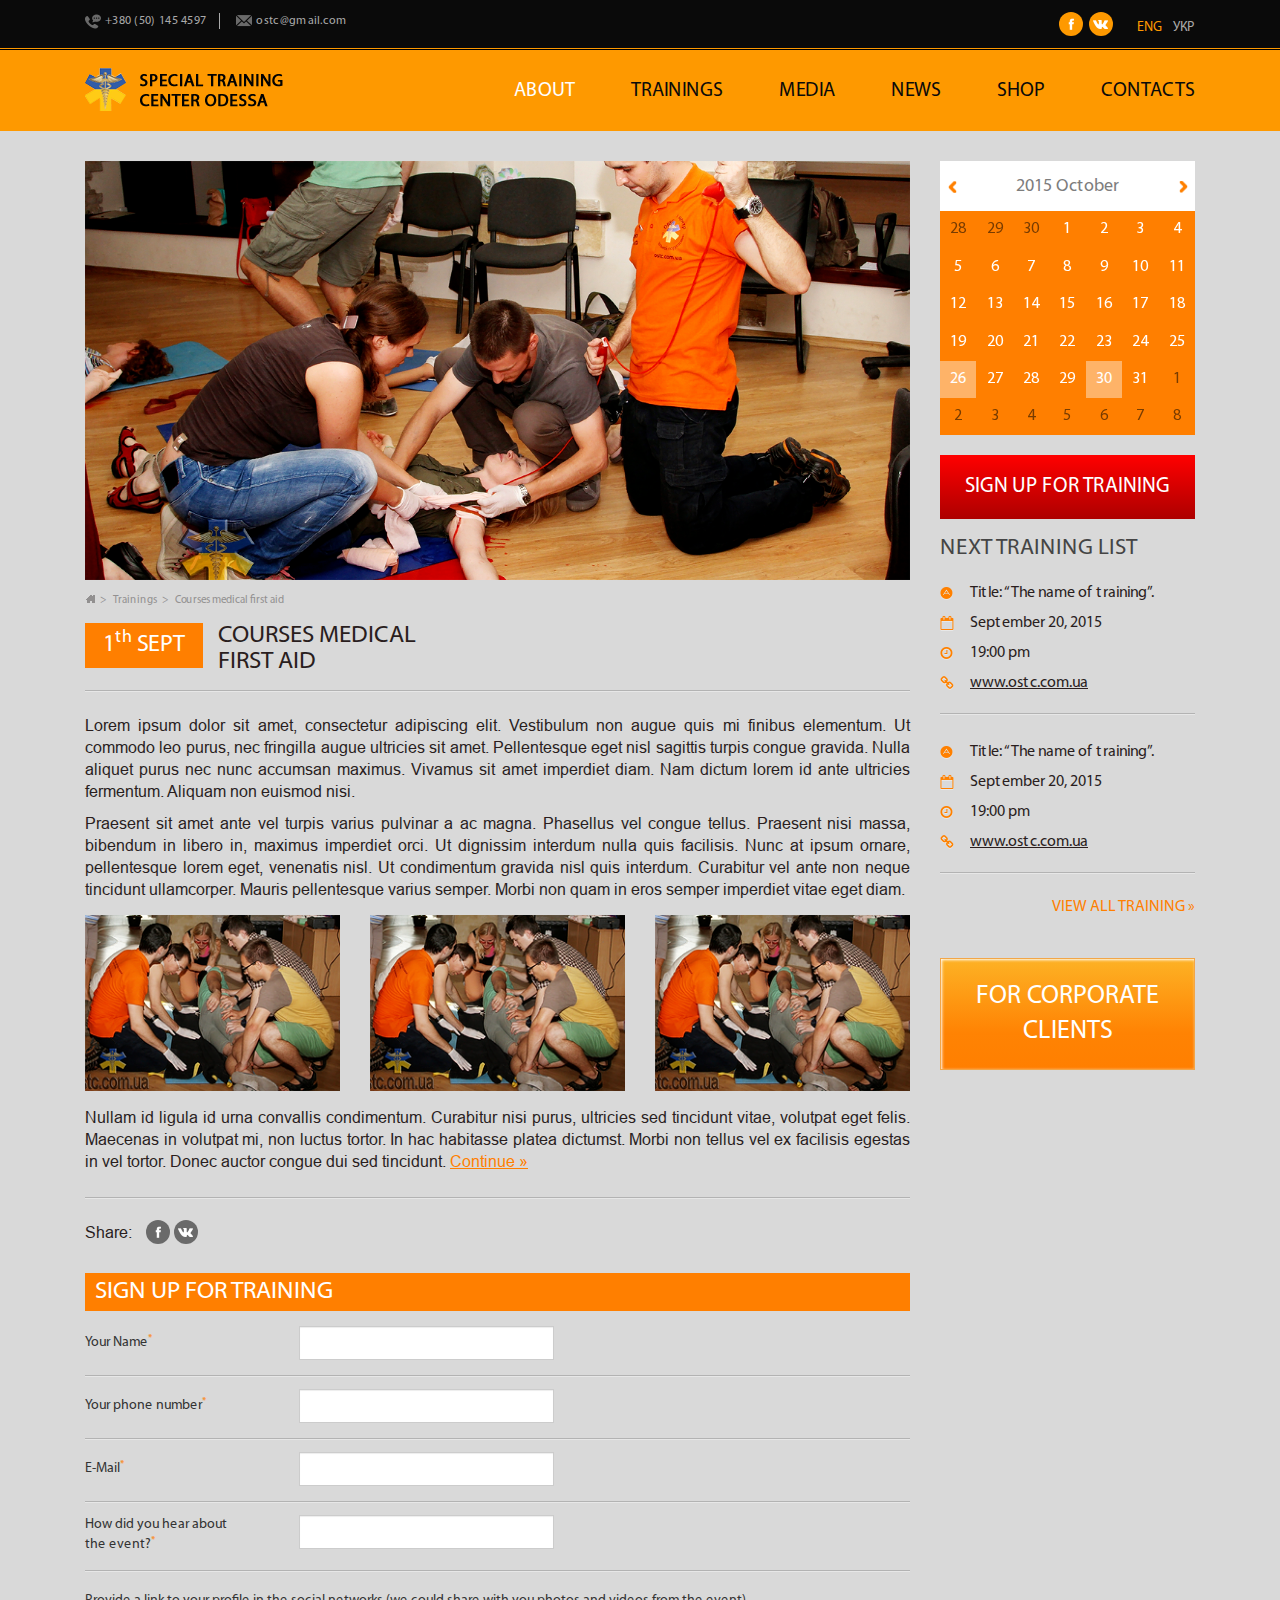
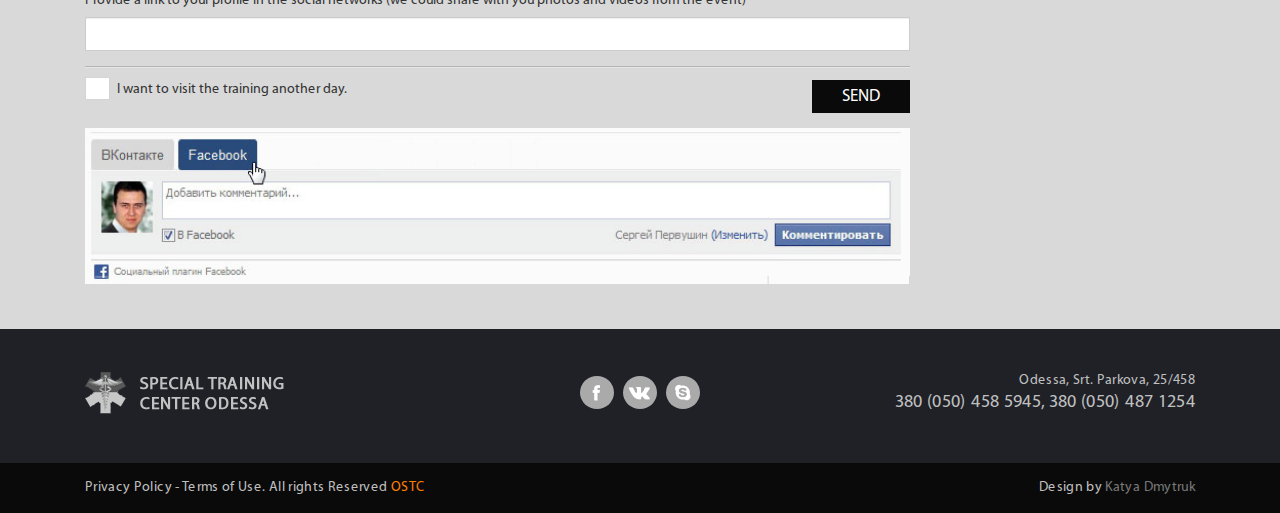
<file: post.html>
<!DOCTYPE html>
<html>
<head>
    <meta charset="UTF-8">
    <title>OSTC</title>
    <meta name="description" content="Архив">
    <meta name="viewport" content="width=device-width, initial-scale=1.0">
    <link rel="stylesheet" href="css/bootstrap.min.css">
    <link rel="stylesheet" href="css/responsive-calendar.css"/>
    <link rel="stylesheet" href="css/style.css">
    <link rel="stylesheet" href="css/media.css">

</head>
<body>

<!-- Header start -->
<header>
	<div class="header-info">
		<div class="container">
			<div class="site-contacts">
				<a href="#" class="contact-phone">+380 (50) 145 4597</a>
				<a href="#" class="contact-mail">ostc@gmail.com</a>
			</div>
			<div class="languages">
				<a href="#" class="active">ENG</a>
				<a href="#">УКР</a>
			</div>
			<div class="header-social social">
				<a href="#" class="facebook"></a>
				<a href="#" class="twitter"></a>
			</div>
		</div>
	</div>
	<div class="header-nav">
		<div class="container">
			<div class="navbar-header">
				<button class="navbar-toggle collapsed" type="button" data-toggle="collapse" data-target="#bs-navbar" aria-controls="bs-navbar" aria-expanded="false">
					<span class="sr-only">Toggle navigation</span>
					<span class="icon-bar"></span>
					<span class="icon-bar"></span>
					<span class="icon-bar"></span>
				</button>
			<a href="#" class="navbar-brand header-logo"></a>
			</div>
			<nav id="bs-navbar" class="collapse navbar-collapse">
				<ul class="nav navbar-nav navbar-right">
					<li class="active"><a href="#">ABOUT</a></li>
					<li><a href="#">trainings</a></li>
					<li><a href="#">media</a></li>
					<li><a href="#">news</a></li>
					<li><a href="#">shop</a></li>
					<li><a href="#">CONTACTs</a></li>
				</ul>
			</nav>
	    </div>
	</div>
</header>

<!-- header end -->

<div class="main-content">
	
   

    <div class="container index-content">
        <article class="col-xs-12 col-sm-9 col-ml-9 cpl-lg-9">
            <div class="one-posts">
                <img src="img/big_img.png" class="posts-img">
                <ul class="breadcrumbs">
                    <a href="#" class="bread-home"></a>
                    <li><a href="#">Trainings</a></li>
                    <li><a href="#">Courses medical first aid</a></li>
                </ul>

                <div class="posts-data">1<sup>th</sup> SEPT</div>
                <div class="posts-title">Courses medical <br />first aid</div>
                <div class="posts-line"></div>
                <div class="posts-text">
                    <p>
                    Lorem ipsum dolor sit amet, consectetur adipiscing elit. Vestibulum non augue quis mi finibus elementum. Ut commodo leo purus, nec fringilla augue ultricies sit amet. Pellentesque eget nisl sagittis turpis congue gravida. Nulla aliquet purus nec nunc accumsan maximus. Vivamus sit 
                    amet imperdiet diam. Nam dictum lorem id ante ultricies fermentum. Aliquam non euismod nisi.
                    </p>
                    <p>
                    Praesent sit amet ante vel turpis varius pulvinar a ac magna. Phasellus vel congue tellus. Praesent nisi massa, bibendum in libero in, maximus imperdiet orci. Ut dignissim interdum nulla quis facilisis. Nunc at ipsum ornare, pellentesque lorem eget, venenatis nisl. Ut condimentum gravida nisl quis interdum. Curabitur vel ante non neque tincidunt ullamcorper. Mauris pellentesque varius semper. Morbi non quam in eros semper imperdiet vitae eget diam.
                    </p>
                    <div class="row posts-images">
                        <div class="col-sm-12 col-lg-4"><img src="img/img2.png"></div>
                        <div class="col-sm-12 col-lg-4"><img src="img/img2.png"></div>
                        <div class="col-sm-12 col-lg-4"><img src="img/img2.png"></div>
                    </div>
                    <p>    
                    Nullam id ligula id urna convallis condimentum. Curabitur nisi purus, ultricies sed tincidunt vitae, volutpat eget felis. Maecenas in volutpat mi, non luctus tortor. In hac habitasse platea dictumst. Morbi non tellus vel ex facilisis egestas in vel tortor. Donec auctor congue dui sed tincidunt.  <a href="#" class="continue">Continue »</a>
                    </p>
                </div>
                <div class="posts-line"></div>
                <div class="posts-share">
                    <span>Share:</span>
                    <a href="" class="share-facebook"></a>
                    <a href="" class="share-twitter"></a>
                </div>
            </div>

            <div class="sign-up-title">sign up for training</div>
            <form class="sign-up-form">
                <div class="row">
                    <div class="col-md-12">
                        <div class="row">
                            <div class="col-sm-12  col-md-3 form-text">Your Name<sup>*</sup></div>
                            <div class="col-sm-12 col-md-4">
                                <input type="text" class="form-control">
                            </div>
                        </div>
                        <div class="posts-line"></div>
                    </div>
                    <div class="col-md-12">
                        <div class="row">
                            <div class="col-sm-12 col-md-3 form-text">Your phone number<sup>*</sup></div>
                            <div class="col-sm-12 col-md-4">
                                <input type="text" class="form-control">
                            </div>
                        </div>
                        <div class="posts-line"></div>
                    </div>
                    <div class="col-md-12">
                        <div class="row">
                            <div class="col-sm-12 col-md-3 form-text">E-Mail<sup>*</sup></div>
                            <div class="col-sm-12 col-md-4">
                                <input type="text" class="form-control">
                            </div>
                        </div>
                        <div class="posts-line"></div>
                    </div>
                    <div class="col-md-12">
                        <div class="row">
                            <div class="col-sm-12 col-md-3">How did you hear about<br />the event?<sup>*</sup></div>
                            <div class="col-sm-12 col-md-4">
                                <input type="text" class="form-control">
                            </div>
                        </div>
                        <div class="posts-line"></div>
                    </div>
                    <div class="col-md-12">
                        <div class="row">
                            <div class="col-md-12 form-text">
                                Provide a link to your profile in the social networks  (we could share with you photos and videos from the event)
                            </div>
                            <div class="col-md-12">
                                <input type="text" class="form-control">
                            </div>
                        </div>
                        <div class="posts-line"></div>
                    </div>
                    <div class="col-md-12">
                        <input type="checkbox" id="c1" />
                        <label for="c1"><span></span></label>
                        <input type="checkbox" aria-label="Checkbox for following text input"> I want to visit the training another day.
                        <button class="send-buton">SEND</button>
                        
                    </div>


                </div>
                
            </form>

            <img src="img/vk_facebook.png" style="width: 100%;">

        </article>
        <aside class="col-xs-12 col-sm-3 col-ml-3 cpl-lg-3">
            <!-- Responsive calendar - START -->
            <div id="calendar"></div>
                <div class="responsive-calendar">
                <div class="controls">
                    <a class="pull-left" data-go="prev"><div class="btn btn-primary"></div></a>
                    <h4><span data-head-year></span> <span data-head-month></span></h4>
                    <a class="pull-right" data-go="next"><div class="btn btn-primary"></div></a>
                </div>
                <div class="days" data-group="days"></div>
            </div>
            <!-- Responsive calendar - END -->

            <a href="#" class="sign-up-for-training">sign up for training</a>


            <div class="next-trainings-list">
                <div class="next-training-title">Next Training List</div>
                <div class="next-training">
                    <div class="training-title">Title: “The name of training”.</div>
                    <div class="training-data">September 20, 2015</div>
                    <div class="training-time">19:00 pm</div>
                    <div class="training-link"><a href="#">www.ostc.com.ua</a></div>
                    <div class="posts-line"></div>
                </div>
                <div class="next-training">
                    <div class="training-title">Title: “The name of training”.</div>
                    <div class="training-data">September 20, 2015</div>
                    <div class="training-time">19:00 pm</div>
                    <div class="training-link"><a href="#">www.ostc.com.ua</a></div>
                    <div class="posts-line"></div>
                </div>
            </div>
            <a href="#" class="all-training-link">view all training »</a>
            <br />
            <a href="#" class="corporate-clients">for corporate clients</a>
        </aside>
    </div>

	
</div>


<!-- footer start -->
<footer>
	<div class="footer-content">
        <div class="container">
            <div class="row">
                <div class="col-xs-12 col-sm-4 col-ml-4 cpl-lg-4">
                    <a href="#" class="footer-logo"></a>
                </div>
                <div class="footer-social col-xs-12 col-sm-4 col-ml-3 cpl-lg-4">
                    <a href="#" class="facebook-footer"></a>
                    <a href="#" class="twitter-footer"></a>
                    <a href="#" class="skype-footer"></a>
                </div>
                <div class="footer-contacts col-xs-12 col-sm-4 col-ml-5 cpl-lg-4">
                    Odessa, Srt. Parkova, 25/458
                    <br />
                    <span>380 (050) 458 5945,</span> <span>380 (050) 487 1254</span>
                </div>
            </div>
        </div>
    </div>
	
	<div class="footer-info">
		<div class="container">
            <div class="footer-info-left">Privacy Policy - Terms of Use. All rights Reserved <span>OSTC</span></div>
            <div class="footer-info-right">Design by <span>Katya Dmytruk</span></div>
		</div>
	</div>
</footer>
<!-- footer end -->
	

<script src="js/jquery-1.11.3.min.js"></script>
<script src="js/bootstrap.min.js"></script>
<script src="js/carousel-swipe.js"></script>
<script src="js/responsive-calendar.min.js"></script>
<script src="js/script.js"></script>
</body>
</html>
</file>
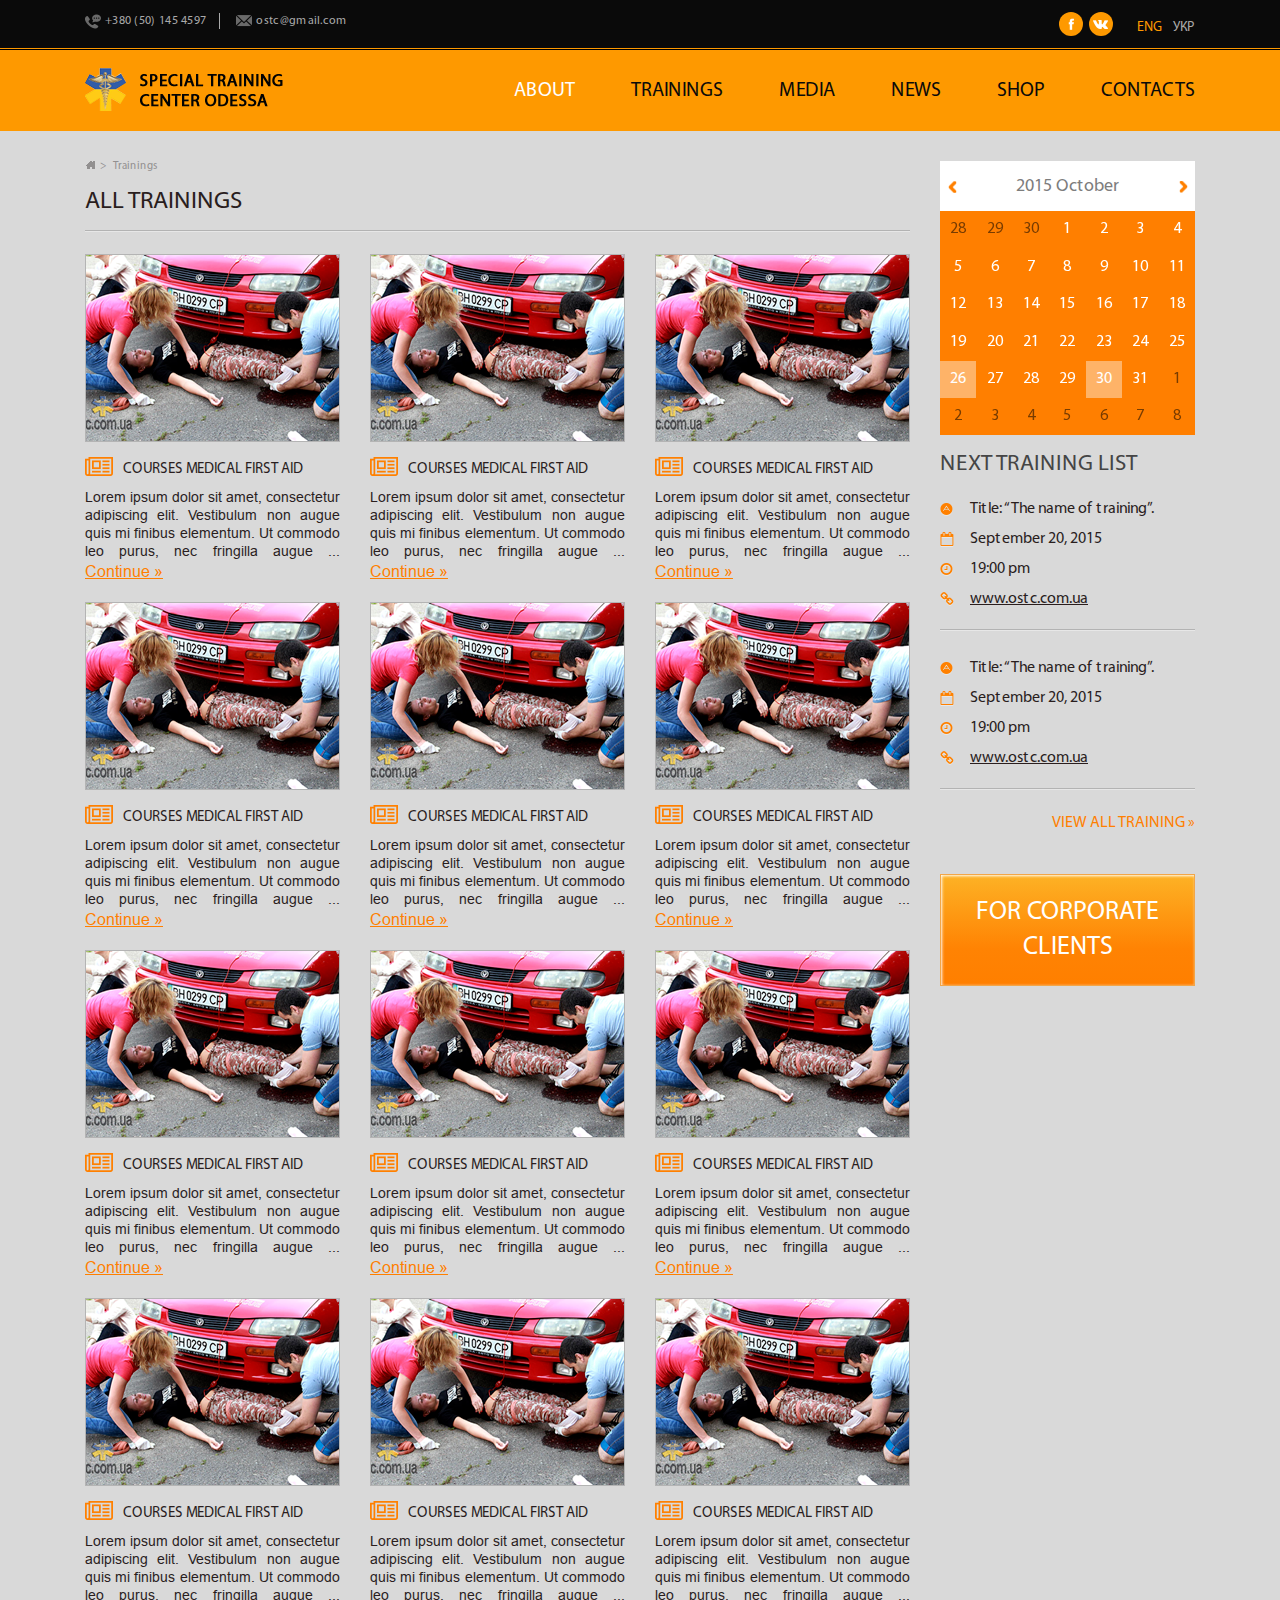
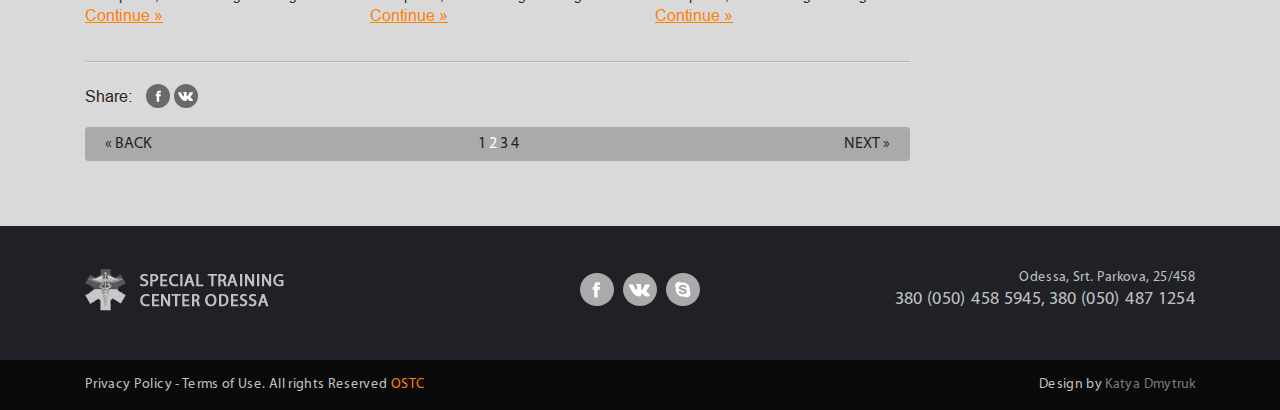
<file: trainings.html>
<!DOCTYPE html>
<html>
<head>
    <meta charset="UTF-8">
    <title>OSTC</title>
    <meta name="description" content="Архив">
    <meta name="viewport" content="width=device-width, initial-scale=1.0">
    <link rel="stylesheet" href="css/bootstrap.min.css">
    <link rel="stylesheet" href="css/responsive-calendar.css"/>
    <link rel="stylesheet" href="css/style.css">
    <link rel="stylesheet" href="css/media.css">

</head>
<body>

<!-- Header start -->
<header>
	<div class="header-info">
		<div class="container">
			<div class="site-contacts">
				<a href="#" class="contact-phone">+380 (50) 145 4597</a>
				<a href="#" class="contact-mail">ostc@gmail.com</a>
			</div>
			<div class="languages">
				<a href="#" class="active">ENG</a>
				<a href="#">УКР</a>
			</div>
			<div class="header-social social">
				<a href="#" class="facebook"></a>
				<a href="#" class="twitter"></a>
			</div>
		</div>
	</div>
	<div class="header-nav">
		<div class="container">
			<div class="navbar-header">
				<button class="navbar-toggle collapsed" type="button" data-toggle="collapse" data-target="#bs-navbar" aria-controls="bs-navbar" aria-expanded="false">
					<span class="sr-only">Toggle navigation</span>
					<span class="icon-bar"></span>
					<span class="icon-bar"></span>
					<span class="icon-bar"></span>
				</button>
			<a href="#" class="navbar-brand header-logo"></a>
			</div>
			<nav id="bs-navbar" class="collapse navbar-collapse">
				<ul class="nav navbar-nav navbar-right">
					<li class="active"><a href="#">ABOUT</a></li>
					<li><a href="#">trainings</a></li>
					<li><a href="#">media</a></li>
					<li><a href="#">news</a></li>
					<li><a href="#">shop</a></li>
					<li><a href="#">CONTACTs</a></li>
				</ul>
			</nav>
	    </div>
	</div>
</header>

<!-- header end -->

<div class="main-content">
	
    <div class="container index-content">
        <article class="col-xs-12 col-sm-9 col-ml-9 cpl-lg-9">
        	<ul class="breadcrumbs">
                <a href="#" class="bread-home"></a>
                <li><a href="#">Trainings</a></li>
            </ul>
        	<div class="posts-title">All trainings</div>
            <div class="posts-line"></div>
            <div class="row">
                <div class="col-sm-12 col-md-4 col-lg-4">
                	<a href="#" class=" trainings-item">
                		<img src="img/news_img.png">
                		<div class="trainings-title">
                			<i></i>
                			COURSES medical first AID
                		</div>
                		<div class="trainings-text">
                			Lorem ipsum dolor sit amet, consectetur adipiscing elit. Vestibulum non augue quis mi finibus elementum. Ut commodo leo purus, nec fringilla augue ...  <span class="continue">Continue »</span>
                		</div>
                	</a>
                </div>
            	<div class="col-sm-12 col-md-4 col-lg-4">
                    <a href="#" class=" trainings-item">
                        <img src="img/news_img.png">
                        <div class="trainings-title">
                            <i></i>
                            COURSES medical first AID
                        </div>
                        <div class="trainings-text">
                            Lorem ipsum dolor sit amet, consectetur adipiscing elit. Vestibulum non augue quis mi finibus elementum. Ut commodo leo purus, nec fringilla augue ...  <span class="continue">Continue »</span>
                        </div>
                    </a>
                </div>
            	<div class="col-sm-12 col-md-4 col-lg-4">
                    <a href="#" class=" trainings-item">
                        <img src="img/news_img.png">
                        <div class="trainings-title">
                            <i></i>
                            COURSES medical first AID
                        </div>
                        <div class="trainings-text">
                            Lorem ipsum dolor sit amet, consectetur adipiscing elit. Vestibulum non augue quis mi finibus elementum. Ut commodo leo purus, nec fringilla augue ...  <span class="continue">Continue »</span>
                        </div>
                    </a>
                </div><div class="col-sm-12 col-md-4 col-lg-4">
                    <a href="#" class=" trainings-item">
                        <img src="img/news_img.png">
                        <div class="trainings-title">
                            <i></i>
                            COURSES medical first AID
                        </div>
                        <div class="trainings-text">
                            Lorem ipsum dolor sit amet, consectetur adipiscing elit. Vestibulum non augue quis mi finibus elementum. Ut commodo leo purus, nec fringilla augue ...  <span class="continue">Continue »</span>
                        </div>
                    </a>
                </div><div class="col-sm-12 col-md-4 col-lg-4">
                    <a href="#" class=" trainings-item">
                        <img src="img/news_img.png">
                        <div class="trainings-title">
                            <i></i>
                            COURSES medical first AID
                        </div>
                        <div class="trainings-text">
                            Lorem ipsum dolor sit amet, consectetur adipiscing elit. Vestibulum non augue quis mi finibus elementum. Ut commodo leo purus, nec fringilla augue ...  <span class="continue">Continue »</span>
                        </div>
                    </a>
                </div><div class="col-sm-12 col-md-4 col-lg-4">
                    <a href="#" class=" trainings-item">
                        <img src="img/news_img.png">
                        <div class="trainings-title">
                            <i></i>
                            COURSES medical first AID
                        </div>
                        <div class="trainings-text">
                            Lorem ipsum dolor sit amet, consectetur adipiscing elit. Vestibulum non augue quis mi finibus elementum. Ut commodo leo purus, nec fringilla augue ...  <span class="continue">Continue »</span>
                        </div>
                    </a>
                </div>
                <div class="col-sm-12 col-md-4 col-lg-4">
                    <a href="#" class=" trainings-item">
                        <img src="img/news_img.png">
                        <div class="trainings-title">
                            <i></i>
                            COURSES medical first AID
                        </div>
                        <div class="trainings-text">
                            Lorem ipsum dolor sit amet, consectetur adipiscing elit. Vestibulum non augue quis mi finibus elementum. Ut commodo leo purus, nec fringilla augue ...  <span class="continue">Continue »</span>
                        </div>
                    </a>
                </div>
                <div class="col-sm-12 col-md-4 col-lg-4">
                    <a href="#" class=" trainings-item">
                        <img src="img/news_img.png">
                        <div class="trainings-title">
                            <i></i>
                            COURSES medical first AID
                        </div>
                        <div class="trainings-text">
                            Lorem ipsum dolor sit amet, consectetur adipiscing elit. Vestibulum non augue quis mi finibus elementum. Ut commodo leo purus, nec fringilla augue ...  <span class="continue">Continue »</span>
                        </div>
                    </a>
                </div>
                <div class="col-sm-12 col-md-4 col-lg-4">
                    <a href="#" class=" trainings-item">
                        <img src="img/news_img.png">
                        <div class="trainings-title">
                            <i></i>
                            COURSES medical first AID
                        </div>
                        <div class="trainings-text">
                            Lorem ipsum dolor sit amet, consectetur adipiscing elit. Vestibulum non augue quis mi finibus elementum. Ut commodo leo purus, nec fringilla augue ...  <span class="continue">Continue »</span>
                        </div>
                    </a>
                </div>
                <div class="col-sm-12 col-md-4 col-lg-4">
                    <a href="#" class=" trainings-item">
                        <img src="img/news_img.png">
                        <div class="trainings-title">
                            <i></i>
                            COURSES medical first AID
                        </div>
                        <div class="trainings-text">
                            Lorem ipsum dolor sit amet, consectetur adipiscing elit. Vestibulum non augue quis mi finibus elementum. Ut commodo leo purus, nec fringilla augue ...  <span class="continue">Continue »</span>
                        </div>
                    </a>
                </div>
                <div class="col-sm-12 col-md-4 col-lg-4">
                    <a href="#" class=" trainings-item">
                        <img src="img/news_img.png">
                        <div class="trainings-title">
                            <i></i>
                            COURSES medical first AID
                        </div>
                        <div class="trainings-text">
                            Lorem ipsum dolor sit amet, consectetur adipiscing elit. Vestibulum non augue quis mi finibus elementum. Ut commodo leo purus, nec fringilla augue ...  <span class="continue">Continue »</span>
                        </div>
                    </a>
                </div>
                <div class="col-sm-12 col-lg-4">
                    <a href="#" class=" trainings-item">
                        <img src="img/news_img.png">
                        <div class="trainings-title">
                            <i></i>
                            COURSES medical first AID
                        </div>
                        <div class="trainings-text">
                            Lorem ipsum dolor sit amet, consectetur adipiscing elit. Vestibulum non augue quis mi finibus elementum. Ut commodo leo purus, nec fringilla augue ...  <span class="continue">Continue »</span>
                        </div>
                    </a>
                </div>
            </div>
            <div class="posts-line"></div>
            <div class="posts-share">
                <span>Share:</span>
                <a href="" class="share-facebook"></a>
                <a href="" class="share-twitter"></a>
            </div>
            
            <div class="gray-links pagination">
				<a href="#"><span>&laquo; BACK</span></a>
				<a href="#">1</a>
				<a href="#" class="active">2</a>
				<a href="#">3</a>
				<a href="#">4</a>
				<a href="#"><span >NEXT &raquo;</span></a>
            </div>
        </article>
        <aside class="col-xs-12 col-sm-3 col-ml-3 cpl-lg-3">
            <div id="calendar"></div>
            <!-- Responsive calendar - START -->
            <div class="responsive-calendar">
            <div class="controls">
                <a class="pull-left" data-go="prev"><div class="btn btn-primary"></div></a>
                <h4><span data-head-year></span> <span data-head-month></span></h4>
                <a class="pull-right" data-go="next"><div class="btn btn-primary"></div></a>
            </div>
            
            <div class="days" data-group="days">
              
            </div>
          </div>
          <!-- Responsive calendar - END -->
            <div class="next-trainings-list">
                <div class="next-training-title">Next Training List</div>
                <div class="next-training">
                    <div class="training-title">Title: “The name of training”.</div>
                    <div class="training-data">September 20, 2015</div>
                    <div class="training-time">19:00 pm</div>
                    <div class="training-link"><a href="#">www.ostc.com.ua</a></div>
                    <div class="posts-line"></div>
                </div>
                <div class="next-training">
                    <div class="training-title">Title: “The name of training”.</div>
                    <div class="training-data">September 20, 2015</div>
                    <div class="training-time">19:00 pm</div>
                    <div class="training-link"><a href="#">www.ostc.com.ua</a></div>
                    <div class="posts-line"></div>
                </div>
            </div>
            <a href="#" class="all-training-link">view all training »</a>
            <br />
            <a href="#" class="corporate-clients">for corporate clients</a>
        </aside>
    </div>

	
</div>


<!-- footer start -->
<footer>
	<div class="footer-content">
        <div class="container">
            <div class="row">
                <div class="col-xs-12 col-sm-4 col-ml-4 cpl-lg-4">
                    <a href="#" class="footer-logo"></a>
                </div>
                <div class="footer-social col-xs-12 col-sm-4 col-ml-3 cpl-lg-4">
                    <a href="#" class="facebook-footer"></a>
                    <a href="#" class="twitter-footer"></a>
                    <a href="#" class="skype-footer"></a>
                </div>
                <div class="footer-contacts col-xs-12 col-sm-4 col-ml-5 cpl-lg-4">
                    Odessa, Srt. Parkova, 25/458
                    <br />
                    <span>380 (050) 458 5945,</span> <span>380 (050) 487 1254</span>
                </div>
            </div>
        </div>
    </div>
	
	<div class="footer-info">
		<div class="container">
            <div class="footer-info-left">Privacy Policy - Terms of Use. All rights Reserved <span>OSTC</span></div>
            <div class="footer-info-right">Design by <span>Katya Dmytruk</span></div>
		</div>
	</div>
</footer>
<!-- footer end -->
	

<script src="js/jquery-1.11.3.min.js"></script>
<script src="js/bootstrap.min.js"></script>
<script src="js/carousel-swipe.js"></script>
<script src="js/responsive-calendar.min.js"></script>
<script src="js/script.js"></script>
</body>
</html>
</file>
<file: css/responsive-calendar.css>
.responsive-calendar .controls {
  text-align: center;
}
.responsive-calendar .controls a {
  cursor: pointer;
}
.responsive-calendar .controls h4 {
  display: inline;
}
.responsive-calendar .day-headers,
.responsive-calendar .days {
  font-size: 0;
}
.responsive-calendar .day {
  display: inline-block;
  position: relative;
  font-size: 14px;
  width: 14.285714285714286%;
  text-align: center;
}
.responsive-calendar .day a {
  color: #000000;
  display: block;
  cursor: pointer;
  padding: 20% 0 20% 0;
}
.responsive-calendar .day a:hover {
  background-color: #eee;
  text-decoration: none;
}
.responsive-calendar .day.header {
  border-bottom: 1px gray solid;
}
.responsive-calendar .day.active a {
  background-color: #1d86c8;
  color: #ffffff;
}
.responsive-calendar .day.active a:hover {
  background-color: #36a0e2;
}
.responsive-calendar .day.active .not-current {
  background-color: #8fcaef;
  color: #ffffff;
}
.responsive-calendar .day.active .not-current:hover {
  background-color: #bcdff5;
}
.responsive-calendar .day.not-current a {
  color: #ddd;
}
.responsive-calendar .day .badge {
  position: absolute;
  top: 2px;
  right: 2px;
  z-index: 1;
}
</file>
<file: css/style.css>
@font-face {
    font-family: Myriad Pro; 
    src: url(../fonts/myriad-pro/MyriadProRegular.ttf); 
}

@font-face {
    font-family: Arial; 
    src: url(../fonts/Arial-Regular.ttf); 
}

body {
	background-color: #d9d9d9;
	font-family: Myriad Pro;
}

.posts-text, .posts-share {
	font-family: Arial;
}
.container {
	max-width: 1140px;
}


a:hover {
	text-decoration: none;
	opacity: 0.9;
}

a, .trainings-title, .carousel-control::before, {
    -webkit-transition: all 0.15s ease;
    -moz-transition: all 0.15s ease;
    transition: all 0.15s ease;
}

/* header start*/

.header-info {
	background-color:  #0a0a0a;
	width: 100%;
	min-height: 48px;
}

.site-contacts {
	margin-top: 11px;
	display: inline-block;
	float: left;
}

.contact-phone {
	color:  #aaaaaa;
	font-size: 12px;
	letter-spacing: 0.3px;
	line-height: 16px;
	display: inline-block;
	padding-left: 20px;
	background: url('../img/phone.png') 0 center no-repeat;
	margin-right: 13px;
	padding-right: 13px;
	border-right: 1px solid #aaaaaa;
}

.contact-mail {
	color:  #aaaaaa;
	font-size: 12px;
	letter-spacing: 0.3px;
	line-height: 16px;
	display: inline-block;
	padding-left: 20px;
	background: url('../img/mail.png') 0 center no-repeat;
}

.site-contacts a:hover {
	color:  #aaaaaa;
}

.header-social {
	margin-top: 12px;
	float: right;
	margin-right: 17px;
}

.languages {
	margin-top: 10px;
	float: right;
}

.languages a{
	color:  #aaaaaa;
	font-size: 14px;
	line-height: 36px;
	margin-left: 7px;
}

.header-nav {
	min-height: 83px;
	background-color:  #fe9900;
	width: 100%;
	border-top: 1px solid #fe9900;
	-webkit-box-shadow: inset 0px 1px 0px 0px rgba(0, 0, 0, 1);
	-moz-box-shadow:    inset 0px 1px 0px 0px rgba(0, 0, 0, 1);
	box-shadow:         inset 0px 1px 0px 0px rgba(0, 0, 0, 1);
}

.languages a.active {
	color: #fe9900;
}

.header-logo {
	background: url('../img/logo-header.png') center no-repeat;
	width: 198px;
	height: 43px;
	display: inline-block;
	margin-top: 19px;
}

.navbar-nav>li>a {
	color:  #0a0a0a;
	font-size: 20px;
	line-height: 36px;
	text-align: left;
	font-weight: 600px;
	text-transform: uppercase;
	padding: 10px 28px;
}

.navbar-nav>li>a:hover {
	color: #ffffff;
}

.navbar-nav>li:last-child>a {
	padding-right: 0;
}

.navbar-nav>li.active>a {
	color: #ffffff;
}

.navbar-right {
	margin-top: 14px;
}

.nav>li>a:focus, .nav>li>a:hover {
	opacity: .8;
	background-color: transparent;
}

.navbar-toggle {
	margin: 24px;
	background-color: #aaa;
}

.navbar-toggle .icon-bar {
	border: 1px solid #ccc;
}
/* header end */


/* footer start*/

.footer-content {
	padding: 42px 0;
}

.footer-logo {
	background: url('../img/Logo_footer.png') center no-repeat;
	width: 199px;
	height: 43px;
	display: inline-block;
}

.footer-contacts {
	color:  #c0c0c0;
	font-size: 14px;
	letter-spacing: 0.35px;
	text-align: right;
	float: right;
}

.footer-contacts span {
	font-size: 18px;
}

.footer-content {
	background-color: #1f2127;
}

.footer-social {
	display: inline-block;
	text-align: center;
	padding-top: 5px;
}

.footer-info {
	min-height: 50px;
	background-color: #0a0a0a;
}

.footer-info-left {
	color:  #c0c0c0;
	font-size: 14px;
	letter-spacing: 0.35px;
	display: inline-block;
	float: left;
	line-height: 50px;
}

.footer-info-left span {
	color:  #ff7f00;
}

.footer-info-right {
	color:  #c0c0c0;
	font-size: 14px;
	letter-spacing: 0.35px;
	display: inline-block;
	float: right;
	line-height: 50px;
}

.footer-info-right span {
	color:  #797979;
}
/* footer end */

/* index slider start */

.index-slider .carousel-inner>.item img {
	width: 100%;
}

.index-slider .carousel-indicators li {
	display:inline-block;
    width: 40px;
    height: 5px;
    background-color: #CCC;
    font-size:0; /* Non-zero will show the index num */
    margin:2px 6px;
    cursor:pointer;
    border-radius: 0;
    border: 0;
}

.index-slider .carousel-indicators li.active {
	background-color:#fe9900;
}


.index-slider .carousel-control, .media-slider .carousel-control{
    display:inline-block;
    width:92px;
    height:92px;
    line-height:56px;
    top: 50%;
    margin-top:-46px;
    z-index:10;
    cursor:pointer;
    -ms-transform:rotate(45deg);/*IE 9*/
    -webkit-transform:rotate(45deg);
    transform: rotate(45deg);
    backface-visibility:hidden;
    border: 1px solid rgba(225, 225, 225, 0.5);
    background-image: none;
    opacity: 1;
}

.index-slider .carousel-control::before, .media-slider .carousel-control::before{
    position: absolute;
    top: 35px;
    left: 32px;
    content: "";
    display: inline-block;
    width: 30px;
    height: 21px;
    
}
.index-slider .carousel-control.left, .media-slider .carousel-control.left {
	float: left;
	margin-left: 36px;
}
.index-slider .carousel-control.right, .media-slider .carousel-control.right {
	float: right;
	margin-right: 36px;
}
.index-slider .carousel-control.left::before, .media-slider .carousel-control.left::before {
	background: url('../img/index_slider_c_n.png') center no-repeat;
    -ms-transform:rotate(-45deg);/*IE 9*/
    -webkit-transform:rotate(-45deg);
    transform: rotate(-45deg);
}

.index-slider .carousel-control.left:hover::before, .media-slider .carousel-control.control-bottom.left:hover::before {
	background: url('../img/index_slider_prev_c_a.png') center no-repeat;
}

.index-slider .carousel-control.right::before, .media-slider .carousel-control.right::before {
	background: url('../img/index_slider_next_c_n.png') center no-repeat;
    -ms-transform:rotate(-45deg);/*IE 9*/
    -webkit-transform:rotate(-45deg);
    transform: rotate(-45deg);
}

.index-slider .carousel-control.right:hover::before, .media-slider .carousel-control.control-bottom.right:hover::before {
	background: url('../img/index_slider_c_a.png') center no-repeat;
}

.positionRelative {
	position: relative;
}

.slider-control {
	position: absolute;
	top: 50%;
    margin-top:-46px;
    width: 100%;
}

.slide-control-container {
	position: relative;
}

.index-slider .carousel-inner>.item> .img-block::before {
    background: url('../img/Rectangle2.png') center;
    width: 100%;
    height: 100%;
    content: "";
    opacity: 0.35;
    position: absolute;
    z-index: 2;
}

.slider-welcome {
	position: absolute;
	top: 10%;
	color:  #ffffff;
	font-size: 24px;
	line-height: 36px;
	text-align: center;
	width: 100%;
	z-index: 5;
}

.slider-text {
	position: absolute;
	top: 37%;
	z-index: 5;
	width: 100%;
	color:  #ffffff;
	font-size: 54px;
	letter-spacing: 1.342px;
	line-height: 58px;
	text-align: center;
	text-transform: uppercase;
}

.slider-text span {
	color:  #fe9900;
}
.slider-small-text {
	position: absolute;
	bottom: 20%;
	z-index: 5;
	width: 100%;
	font-family: OpenSans;
	color:  #ffffff;
	font-size: 20px;
	text-align: center;
	line-height: 24px;
}

/* index slider end */


/* socials */

/* header */

.header-social a, .posts-share a {
	background-color:  #6a6a6a;
	border-radius: 50%;
	width: 24px;
	height: 24px;
	display: inline-block;
}

a.facebook {
	background: url('../img/social_header2.png') 9px 6px no-repeat #fe9900;

}
a.twitter {
	background: url('../img/social_header2.png') -21px 6px no-repeat #fe9900;
	margin-left: 3px;
}
a.facebook:hover {
	background: url('../img/social_header2.png') 9px 6px no-repeat #6a6a6a;
}
a.twitter:hover {
	background: url('../img/social_header2.png') -21px 6px no-repeat #6a6a6a;
}

/* footer */

.footer-social a{
	border-radius: 50%;
	background-color:  #aaaaaa;
	width: 34px;
	height: 33px;
	display: inline-block;
	margin: 0 3px;
}

.facebook-footer {
	background: url('../img/footer_social.png') 12px 8px no-repeat #6a6a6a;
}

.twitter-footer {
	background: url('../img/footer_social.png') -29px 8px no-repeat #6a6a6a;
}

.skype-footer {
	background: url('../img/footer_social.png') -71px 8px no-repeat #6a6a6a;
}

/* share */

a.share-facebook {
	background: url('../img/social_header2.png') 9px 6px no-repeat #6a6a6a;
}
a.share-twitter {
	background: url('../img/social_header2.png') -21px 6px no-repeat #6a6a6a;
}
a.share-facebook:hover {
	background: url('../img/social_header2.png') 9px 6px no-repeat #fe9900;
}
a.share-twitter:hover {
	background: url('../img/social_header2.png') -21px 6px no-repeat #fe9900;
}


/* socials end */

.posts-img {
	max-width: 100%;
	margin-bottom: 15px;
}

.posts-data {
	color:  #ffffff;
	font-size: 24px;
	padding: 0px 18px;
	background-color:  #ff7f00;
	line-height: 45px;
	display: inline-block;
	float: left;
	margin-right: 15px;
}

.posts-title {
	color:  #2a1e1e;
	font-size: 24.94px;
	font-weight: 400;
	line-height: 25.919px;
	float: left;
	text-transform: uppercase;
}

.posts-line {
	border-top: 1px solid #b3b3b3;
	border-bottom: 1px solid #e7e7e7;
	width: 100%;
	margin: 15px 0px;
	display: inline-block;
}

.posts-text {
	color:  #2a1e1e;
	font-size: 16px;
	font-weight: 400;
	line-height: 22px;
}

.posts-text p {
	text-align: justify;
}

.continue {
	color:  #ff7f00;
	font-size: 16px;
	font-weight: 400;
	line-height: 22px;
	text-decoration: underline;
}

.posts-share {
	color:  #2a1e1e;
	font-size: 16px;
	line-height: 22px;
}

.posts-share span{
	margin-right: 10px;
}

.posts-share a {
	line-height: 30px;
	margin: -6px 0;
}

.one-posts {
	margin-bottom: 30px;
}

.index-content {
	padding: 30px 0;
	padding-bottom: 45px;
}

.next-training-title {
	color:  #454545;
	font-size: 23px;
	line-height: 29px;
	text-transform: uppercase;
	margin: 15px 0;
}

.next-training div{
	color:  #2a1e1e;
	font-size: 16px;
	line-height: 30px;
	padding-left: 30px;
	position: relative;

}

.next-training div::before {
	position: absolute;
	left: 0;
	top: 0px;
	display: inline-block;
	content: "";
	width: 14px;
	height: 25px;
}

.training-title::before {
	background: url('../img/info_icons2.png') 0px 8px no-repeat;
}

.training-data::before {
	background: url('../img/info_icons2.png') 0px -21px no-repeat;
}

.training-time::before {
	background: url('../img/info_icons2.png') 0px -50px no-repeat;
}

.training-link::before {
	background: url('../img/info_icons2.png') 0px -79px no-repeat;
}
.training-link a {
	text-decoration: underline;
	color:  #2a1e1e;
	font-size: 16px;
}

.training-link a:hover {
	color: #ff7f00;
}

a.all-training-link {
	color:  #ff7f00;
	font-size: 16px;
	font-weight: 400;
	line-height: 22px;
	float: right;
	text-transform: uppercase;
}

a.corporate-clients {
	width: 100%;
	margin-top: 40px;
	color:  #ffffff;
	font-size: 26px;
	font-weight: 400;
	line-height: 35px;
	text-align: center;
	display: inline-block;
	text-transform: uppercase;
	border: 1px solid #f2a648;
	padding: 20px 0px;
	-webkit-box-shadow: inset 1px 1px 3px 0px rgba(255, 255, 255, 1);
	-moz-box-shadow:    inset 1px 1px 3px 0px rgba(255, 255, 255, 1);
	box-shadow:         inset 1px 1px 3px 0px rgba(255, 255, 255, 1);
	background-color: #f2a648;
	background: rgba(253,178,37,1);
	background: -moz-linear-gradient(top, rgba(253,178,37,1) 0%, rgba(255,131,3,1) 67%, rgba(255,127,0,1) 100%);
	background: -webkit-gradient(left top, left bottom, color-stop(0%, rgba(253,178,37,1)), color-stop(67%, rgba(255,131,3,1)), color-stop(100%, rgba(255,127,0,1)));
	background: -webkit-linear-gradient(top, rgba(253,178,37,1) 0%, rgba(255,131,3,1) 67%, rgba(255,127,0,1) 100%);
	background: -o-linear-gradient(top, rgba(253,178,37,1) 0%, rgba(255,131,3,1) 67%, rgba(255,127,0,1) 100%);
	background: -ms-linear-gradient(top, rgba(253,178,37,1) 0%, rgba(255,131,3,1) 67%, rgba(255,127,0,1) 100%);
	background: linear-gradient(to bottom, rgba(253,178,37,1) 0%, rgba(255,131,3,1) 67%, rgba(255,127,0,1) 100%);
	filter: progid:DXImageTransform.Microsoft.gradient( startColorstr='#fdb225', endColorstr='#ff7f00', GradientType=0 );
}

a.all-posts {
	color:  #2a1e1e;
	font-size: 16px;
	line-height: 34px;
	background-color:  #aaaaaa;
	height: 34px;
	display: inline-block;
	float: right;
	text-align: right;
	text-transform: uppercase;
}

.gray-links{
	color:  #2a1e1e;
	height: 34px;
	background-color:  #aaaaaa;
	width: 100%;
	display: inline-block;
	padding: 0px 20px;
}
/* calendar */

.responsive-calendar {
	background-color:  #ff7f00;
}

.responsive-calendar .btn-primary {
	background: transparent;
	border: 0;
}
.responsive-calendar .pull-left .btn-primary{
	background: url('../img/callendar_Arrow_left.png') center no-repeat;
}

.responsive-calendar .pull-right .btn-primary{
	background: url('../img/callendar_Arrow_right.png') center no-repeat;
}

.responsive-calendar .btn.active, .responsive-calendar .btn:active{
	-webkit-box-shadow: inset 0 3px 5px rgba(0,0,0,.0);
 	box-shadow: inset 0 3px 5px rgba(0,0,0,.0); 
}

.responsive-calendar .controls {
	background: #fff;
	color:  #7d7d7d;
	font-size: 16px;
	font-weight: 400;
	line-height: 18px;
	height: 50px;
	padding: 17px 0;
}

.responsive-calendar .day.active a:hover, .responsive-calendar .day a:hover, .responsive-calendar .day.active a{
	background-color: #feb368;
}

.responsive-calendar .day a {
	color:  #ffffff;
	font-size: 16px;
}

.responsive-calendar .day.not-current a {
	color:  #783c00;
	font-size: 16px;
}
/* calendar end */


.sign-up-title {
	color:  #ffffff;
	font-size: 25px;
	font-weight: 400;
	padding: 0 10px;
	line-height: 38px;
	background-color: #ff7f00;
	margin-bottom: 15px;
	text-transform: uppercase;
}
.form-text {
	line-height: 33px;
}
.sign-up-form .form-control, .mail-form .form-control {
	border-radius: 0;
}

.mail-form .form-control  {
	margin-bottom: 15px;
}

.sign-up-form .posts-line {
	margin-bottom: 5px;
}

.sign-up-form sup {
	color:  #ff7f00;
}

.sign-up-form {
	margin-bottom: 15px;
}

input[type="checkbox"] {
    display:none;
}
input[type="checkbox"] + label span {
    display:inline-block;
    width:25px;
    height:23px;
    margin:-3px 4px 0 0;
    vertical-align:middle;
    background:url('../img/checkbox1.png') center no-repeat;
    cursor:pointer;
}
input[type="checkbox"]:checked + label span {
    background:url('../img/checkbox2.png') center no-repeat;
}

.send-buton {
	background-color:  #0a0a0a;
	line-height: 33px;
	color:  #ffffff;
	font-size: 17px;
	float: right;
	border: 0;
	padding: 0 30px;
}

.sign-up-for-training {
	color:  #ffffff;
	font-size: 21px;
	line-height: 64px;
	display: inline-block;
	width: 100%;
	text-align: center;
	text-transform: uppercase;
	margin-top: 20px;
	/* Permalink - use to edit and share this gradient: http://colorzilla.com/gradient-editor/#ff0000+0,ad0000+100 */
	background: #ff0000; /* Old browsers */
	background: -moz-linear-gradient(top,  #ff0000 0%, #ad0000 100%); /* FF3.6+ */
	background: -webkit-gradient(linear, left top, left bottom, color-stop(0%,#ff0000), color-stop(100%,#ad0000)); /* Chrome,Safari4+ */
	background: -webkit-linear-gradient(top,  #ff0000 0%,#ad0000 100%); /* Chrome10+,Safari5.1+ */
	background: -o-linear-gradient(top,  #ff0000 0%,#ad0000 100%); /* Opera 11.10+ */
	background: -ms-linear-gradient(top,  #ff0000 0%,#ad0000 100%); /* IE10+ */
	background: linear-gradient(to bottom,  #ff0000 0%,#ad0000 100%); /* W3C */
	filter: progid:DXImageTransform.Microsoft.gradient( startColorstr='#ff0000', endColorstr='#ad0000',GradientType=0 ); /* IE6-9 */
}

.posts-images {
	margin-top: 15px;
}

.posts-images img {
	width: 100%;
	margin-bottom: 15px;
}

ul.breadcrumbs .bread-home {
	background: url('../img/bread2.png') center no-repeat;
	height: 10px;
	width: 10px;
	display: inline-block;
	float: left;
}

ul.breadcrumbs {
    display: inline-block;
    padding: 0;
    list-style: none;
    margin: 10px 0;
    margin-top: 0px;
    width: 100%;
    color: #929090;
}

ul.breadcrumbs li {
    float: left;
    margin-left: 18px;
    position: relative;
    color:  #929090;
    font-size: 11px;
    line-height: 11px;
}

ul.breadcrumbs li a {
	color:  #929090;
}

ul.breadcrumbs li:before {
    content: ">";
    position: absolute;
    left: -13px;
    color:  #929090;
    font-size: 11px;
    width: 10px;
    height: 10px;
}

.trainings-item {
	margin-bottom: 20px;
	display: inline-block;
}

.trainings-item:hover .trainings-title {
	color: #ff7f00;
}

.trainings-item img{
	width: 100%;
	margin-bottom: 10px;
}

.trainings-title {
	color:  #2a1e1e;
	font-size: 15px;
	line-height: 26px;
	margin: 5px 0;
	text-transform: uppercase;
}

.trainings-title i {
	background: url('../img/news_icons.png') center no-repeat;
	width: 28px;
	height: 19px;
	display: inline-block;
	float: left;
	margin-right: 10px;
	margin-bottom: 5px;
}

.trainings-text {
	color:  #2a1e1e;
	font-size: 14px;
	line-height: 18px;
	font-family: Arial;
	text-align: justify;
}

.pagination {
	text-align: center;
}

.pagination a {
	color:  #2a1e1e;
	font-size: 16px;
	line-height: 34px;
}

.pagination a.active, .pagination a:hover {
	color: #fff;
}


.pagination a:first-child {
	float: left;
}

.pagination a:last-child {
	float: right;
}

.media-slider-control {
	color:  #8f8d8d;
	font-size: 25px;
	line-height: 26px;
	text-align: center;
	min-height: 92px;
	padding-top: 75px;
	margin-bottom: 60px;
	text-transform: uppercase;
}
.media-slider-control .carousel-control.control-bottom{
	position: inherit;
	border: 1px solid #979696;
}

.media-slider-control .carousel-control.control-bottom:hover {
	border-color: #ff7f00;
}

.media-slider-control .carousel-control.control-bottom.left {
	float: left;
}
.media-slider-control .carousel-control.control-bottom.right {
	float: right;
}

.media-slider .carousel-control.control-bottom.left::before {
	background: url('../img/media_left.png') center no-repeat;
    -ms-transform:rotate(-45deg);/*IE 9*/
    -webkit-transform:rotate(-45deg);
    transform: rotate(-45deg);
}

.media-slider .carousel-control.control-bottom.right::before {
	background: url('../img/media_right.png') center no-repeat;
    -ms-transform:rotate(-45deg);/*IE 9*/
    -webkit-transform:rotate(-45deg);
    transform: rotate(-45deg);
}

.media-slider-control .carousel-control {
	margin-top: -33px;
}

.media-element {
	margin-bottom: 30px;
}

.media-element iframe {
	width: 100%;
}

.media-element img {
	width: 100%;
}

.gallery-slider {
	/*margin-bottom: 90px;*/
}

.hiden-element {
	background-color: rgba(0,0,0,.5);
	opacity: 0;
	position: absolute;
	width: 100%;
	height: 100%;
	top: 0;
}

.folder-name {
	color:  #ffffff;
	font-size: 16px;
	line-height: 22px;
	text-align: center;
	width: 100%;
}

.folder-count {
	color:  #ffffff;
	font-size: 14px;
	line-height: 22px;
	text-align: center;
	width: 100%;
}

.gallery-folder:hover .hiden-element {
	opacity: 1;
}

.folder-icon {
	display: block;
	width: 25px;
	height: 18px;
	margin: 10px auto;
	margin-top: 23%;
	background: url('../img/white_folder.png') center no-repeat;
}

.positRelative {
	position: relative;
}

.preview-list .selected img {
	opacity: 1;
}
.preview-list img {
	opacity:0.5;
	cursor: pointer;
}

.preview-list > div {
	margin-top: 15px;
}

.preview-list {
	margin-bottom: 50px;
}

.prevew-list .col-sm-6, .prevew-list .col-md-3, .prevew-list .col-lg-2{
	padding-left: 7px;
	padding-right: 7px;
}

.folders-icon {
	float: left;
	background: url('../img/folder_icon.png') center no-repeat;
	width: 22px;
	height: 17px;
	float: left;
	display: inline-block;
	margin-right: 10px;
}

.road-map {
	margin-top: 28px;
}

.contacts-gray {
	color:  #979595;
	font-size: 16px;
	letter-spacing: -0.4px;
	line-height: 20px;
}

.contacts-phone {
	color:  #0a0a0a;
	font-size: 23px;
	line-height: 25px;
}

.contacts-email-adress {
	color:  #2a1e1e;
	font-size: 16px;
	line-height: 22px;	
}

.contacts-info {
	background-color: #c8c8c8;
	padding: 20px;
	margin-bottom: 15px;

}

.contacts-email-adress-block {
	padding: 15px 0 12px 0;
	padding-left: 45px;
	background: url('../img/contacts_line.png') 0 center no-repeat;
}
</file>
<file: css/media.css>
@media (max-width: 1170px) { 
	.footer-contacts span {
		width: 100%;
		display: inline-block;
	}

	.contacts-email-adress-block {
		padding: 0 15px;
		background: transparent;
	}
}

@media (max-width: 992px) {
	.navbar-nav>li>a {
		padding: 10px 10px;
	}

	.index-slider .carousel-control.right::before, .index-slider .carousel-control.left::before,
	.media-slider .carousel-control.left::before, .media-slider .carousel-control.right::before {
		top: 10px;
		left: 7px;
	}

	.index-slider .carousel-control.right, .index-slider .carousel-control.left, .media-slider .carousel-control.left, .media-slider .carousel-control.right {
		width: 44px;
		height: 44px;
		margin-top: 18px;
	}
	
	.media-slider-control {
		font-size: 20px;
	}
}

@media (max-width: 768px) {
	.footer-logo {
		margin: 0 auto;
		display: block;
	}

	.footer-contacts {
		text-align: center;
	}

	.footer-social {
		padding: 20px 0;
	}

	.footer-content {
		padding: 20px 0;
	}

	.footer-info-left, .footer-info-right {
		width: 100%;
		text-align: center;
	}

	.posts-data {
		margin-bottom: 10px;
	}

	a.all-posts {
		margin-bottom: 10px;
	}

	.index-slider .carousel-control.right::before, .index-slider .carousel-control.left::before,
	.media-slider .carousel-control.left::before, .media-slider .carousel-control.right::before {
		top: 10px;
		left: 7px;
	}

	.index-slider .carousel-control.right, .index-slider .carousel-control.left, .media-slider .carousel-control.left, .media-slider .carousel-control.right {
		width: 44px;
		height: 44px;
		margin-top: -8px;
	}

	.navbar-nav>li>a {
		padding: 0 10px;
	}

	.slider-text {
		font-size: 32px;
		line-height: 32px;
	}

	.media-slider-control {
		font-size: 16px;
	}

	.media-slider-control {
		width: 100%;
		margin-bottom: 30px;
	}

	.posts-title-media {
		margin-top: 15px;
	}

	.media-slider-control span{
		width: 50%;
		margin: 0 auto;
		display: block;
	}

	.media-slider-control {
		padding-top: 20px;
	}

	.header-logo {
		margin-left: 10px;
	}

	.carousel-indicators {
		display: none;
	}

	.slider-control {
		display: none;
	}

	.slider-small-text {
		margin-bottom: -5%;
	}

	.gallery-slider .carousel-control{
		display: none;
	}

	.gallery-slider {
		margin-bottom: 20px;
	}

}

@media (max-width: 460px) { 
	.site-contacts {
		width: 100%;
		text-align: center;
	}

	.header-social {
		float: left;
	}
}
</file>
